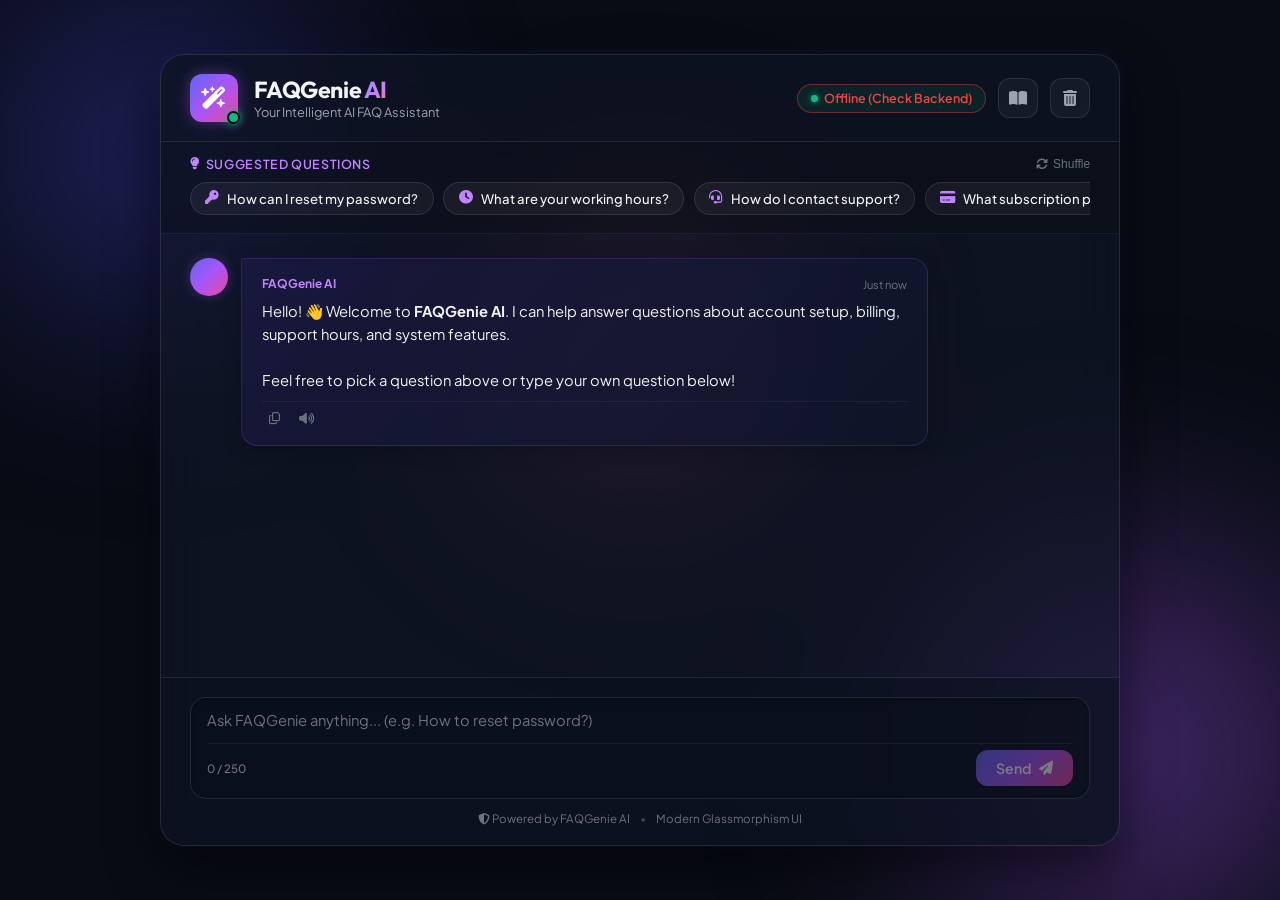
<file: CodeAlpha_FAQ_Chatbot/frontend/index.html>
<!DOCTYPE html>
<html lang="en">
<head>
    <meta charset="UTF-8">
    <meta name="viewport" content="width=device-width, initial-scale=1.0">
    <meta name="description" content="FAQGenie AI - Your Intelligent AI FAQ Assistant with Modern Glassmorphism Interface">
    <title>FAQGenie AI - Your Intelligent AI FAQ Assistant</title>
    
    <!-- Google Fonts -->
    <link rel="preconnect" href="https://fonts.googleapis.com">
    <link rel="preconnect" href="https://fonts.gstatic.com" crossorigin>
    <link href="https://fonts.googleapis.com/css2?family=Outfit:wght@300;400;500;600;700&family=Plus+Jakarta+Sans:wght@400;500;600;700&display=swap" rel="stylesheet">
    
    <!-- FontAwesome Icons -->
    <link rel="stylesheet" href="https://cdnjs.cloudflare.com/ajax/libs/font-awesome/6.5.1/css/all.min.css">
    
    <!-- Custom Styles -->
    <link rel="stylesheet" href="style.css">
</head>
<body>
    <!-- Background Ambient Glow Effects -->
    <div class="ambient-glow glow-1"></div>
    <div class="ambient-glow glow-2"></div>
    <div class="ambient-glow glow-3"></div>

    <div class="app-container">
        <!-- Main Chat Wrapper -->
        <main class="chat-card glass-panel">
            
            <!-- Header Section -->
            <header class="chat-header">
                <div class="header-brand">
                    <div class="logo-wrapper">
                        <div class="logo-icon">
                            <i class="fa-solid fa-wand-magic-sparkles"></i>
                        </div>
                        <span class="status-pulse-dot" id="headerStatusDot"></span>
                    </div>
                    <div class="brand-text">
                        <h1 class="brand-name">FAQGenie <span class="gradient-text">AI</span></h1>
                        <p class="brand-tagline">Your Intelligent AI FAQ Assistant</p>
                    </div>
                </div>

                <div class="header-actions">
                    <div class="status-badge" id="statusBadge">
                        <span class="status-dot"></span>
                        <span class="status-text" id="statusText">Online</span>
                    </div>

                    <button class="icon-btn" id="openFaqModalBtn" title="Browse Knowledge Base" aria-label="Knowledge Base">
                        <i class="fa-solid fa-book-open"></i>
                    </button>

                    <button class="icon-btn danger-hover" id="clearChatBtn" title="Clear Chat History" aria-label="Clear Chat">
                        <i class="fa-solid fa-trash-can"></i>
                    </button>
                </div>
            </header>

            <!-- Suggested Questions Bar -->
            <section class="suggested-panel">
                <div class="suggested-header">
                    <span class="suggested-title"><i class="fa-solid fa-lightbulb"></i> Suggested Questions</span>
                    <button class="text-btn" id="refreshSuggestionsBtn">
                        <i class="fa-solid fa-arrows-rotate"></i> Shuffle
                    </button>
                </div>
                <div class="suggested-chips" id="suggestedChips">
                    <button class="chip-btn" data-question="How can I reset my password?">
                        <i class="fa-solid fa-key"></i> How can I reset my password?
                    </button>
                    <button class="chip-btn" data-question="What are your working hours?">
                        <i class="fa-solid fa-clock"></i> What are your working hours?
                    </button>
                    <button class="chip-btn" data-question="How do I contact support?">
                        <i class="fa-solid fa-headset"></i> How do I contact support?
                    </button>
                    <button class="chip-btn" data-question="What subscription plans do you offer?">
                        <i class="fa-solid fa-credit-card"></i> What subscription plans do you offer?
                    </button>
                </div>
            </section>

            <!-- Chat Window / Scrollable Messages area -->
            <section class="chat-window" id="chatWindow" aria-live="polite">
                <div class="chat-messages" id="chatMessages">
                    <!-- Welcome AI Message -->
                    <div class="message-row ai-row">
                        <div class="avatar ai-avatar">
                            <i class="fa-solid fa-bot"></i>
                        </div>
                        <div class="message-bubble ai-bubble">
                            <div class="message-header">
                                <span class="sender-name">FAQGenie AI</span>
                                <span class="message-time">Just now</span>
                            </div>
                            <div class="message-content">
                                Hello! 👋 Welcome to <strong>FAQGenie AI</strong>. I can help answer questions about account setup, billing, support hours, and system features.<br><br>
                                Feel free to pick a question above or type your own question below!
                            </div>
                            <div class="message-actions">
                                <button class="action-btn copy-btn" title="Copy response">
                                    <i class="fa-regular fa-copy"></i>
                                </button>
                                <button class="action-btn tts-btn" title="Listen to answer">
                                    <i class="fa-solid fa-volume-high"></i>
                                </button>
                            </div>
                        </div>
                    </div>
                </div>

                <!-- Typing Animation Container -->
                <div class="typing-indicator-row hidden" id="typingIndicator">
                    <div class="avatar ai-avatar">
                        <i class="fa-solid fa-bot"></i>
                    </div>
                    <div class="message-bubble ai-bubble typing-bubble">
                        <span class="typing-text">FAQGenie is typing</span>
                        <div class="typing-dots">
                            <span class="dot"></span>
                            <span class="dot"></span>
                            <span class="dot"></span>
                        </div>
                    </div>
                </div>
            </section>

            <!-- Message Input & Controls Bar -->
            <footer class="chat-footer">
                <form class="input-form" id="chatForm">
                    <div class="input-wrapper">
                        <textarea 
                            id="messageInput" 
                            class="chat-input" 
                            placeholder="Ask FAQGenie anything... (e.g. How to reset password?)" 
                            rows="1"
                            maxlength="250"
                            aria-label="Chat input message"></textarea>
                        
                        <div class="input-bottom-bar">
                            <span class="char-counter" id="charCounter">0 / 250</span>
                            
                            <button type="submit" id="sendBtn" class="gradient-btn send-btn" disabled title="Send message" aria-label="Send Message">
                                <span>Send</span>
                                <i class="fa-solid fa-paper-plane"></i>
                            </button>
                        </div>
                    </div>
                </form>

                <!-- Footer Tagline / Copyright -->
                <div class="app-footer-bar">
                    <span><i class="fa-solid fa-shield-halved"></i> Powered by FAQGenie AI</span>
                    <span class="dot-separator">•</span>
                    <span>Modern Glassmorphism UI</span>
                </div>
            </footer>

        </main>
    </div>

    <!-- Clear Chat Confirmation Modal -->
    <div class="modal-overlay hidden" id="confirmModal">
        <div class="modal-card glass-panel">
            <div class="modal-header">
                <i class="fa-solid fa-circle-exclamation modal-icon warning"></i>
                <h3>Clear Chat History?</h3>
            </div>
            <p class="modal-body">This action will delete all current conversation messages. You cannot undo this step.</p>
            <div class="modal-actions">
                <button class="btn btn-secondary" id="cancelClearBtn">Cancel</button>
                <button class="btn btn-danger" id="confirmClearBtn">Clear Chat</button>
            </div>
        </div>
    </div>

    <!-- Knowledge Base Drawer / Modal -->
    <div class="modal-overlay hidden" id="faqModal">
        <div class="modal-card glass-panel wide-modal">
            <div class="modal-header justify-between">
                <div class="flex-align-center gap-2">
                    <i class="fa-solid fa-book-bookmark modal-icon glow"></i>
                    <h3>FAQ Knowledge Base</h3>
                </div>
                <button class="icon-btn close-modal-btn" id="closeFaqModalBtn">
                    <i class="fa-solid fa-xmark"></i>
                </button>
            </div>
            <div class="modal-search">
                <i class="fa-solid fa-magnifying-glass"></i>
                <input type="text" id="faqSearchInput" placeholder="Search FAQs by keywords..." class="search-input">
            </div>
            <div class="faq-categories-tabs" id="faqCategoryTabs">
                <button class="tab-btn active" data-category="all">All</button>
                <button class="tab-btn" data-category="account">Account</button>
                <button class="tab-btn" data-category="billing">Billing</button>
                <button class="tab-btn" data-category="support">Support</button>
                <button class="tab-btn" data-category="general">General</button>
            </div>
            <div class="faq-accordion-list" id="faqAccordionList">
                <!-- Dynamically populated via JS -->
            </div>
        </div>
    </div>

    <!-- Toast Notifications Container -->
    <div class="toast-container" id="toastContainer"></div>

    <script src="script.js"></script>
</body>
</html>
</file>
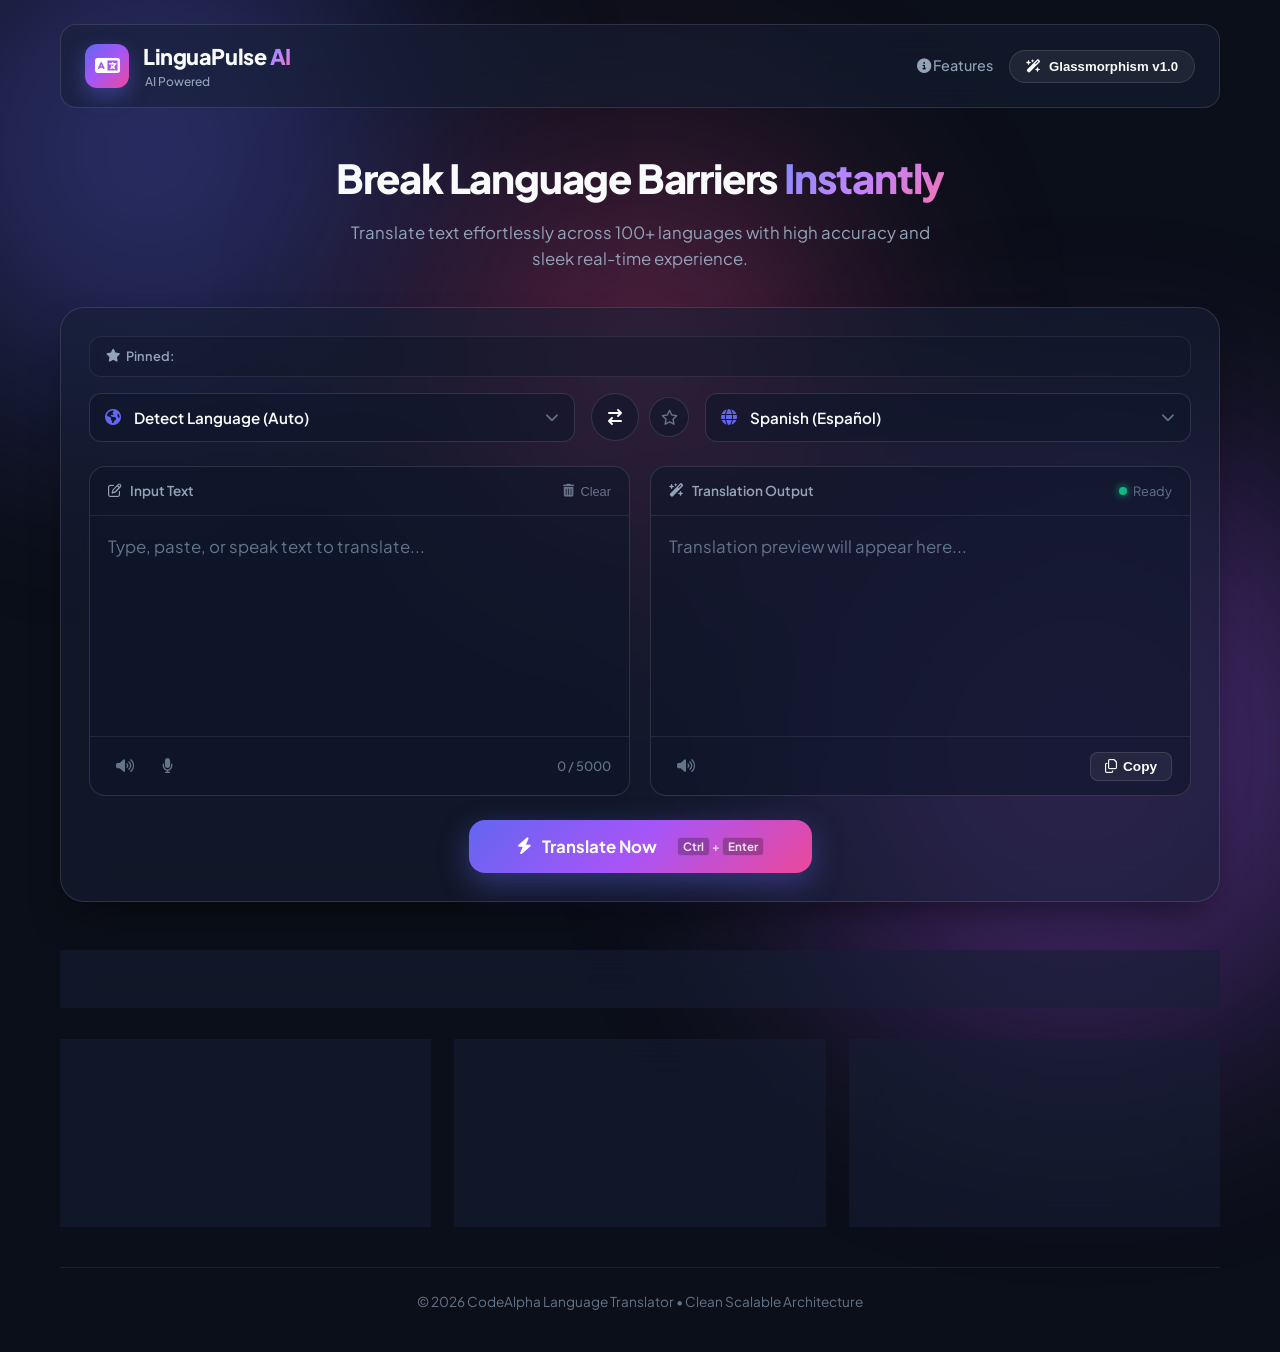
<file: CodeAlpha_Language_Translator/frontend/index.html>
<!DOCTYPE html>
<html lang="en">
<head>
    <meta charset="UTF-8">
    <meta name="viewport" content="width=device-width, initial-scale=1.0">
    <meta name="description" content="AI-Powered Glassmorphism Language Translator Application Interface">
    <title>LinguaPulse AI | Next-Gen Language Translator</title>
    
    <!-- Google Fonts: Plus Jakarta Sans & Inter -->
    <link rel="preconnect" href="https://fonts.googleapis.com">
    <link rel="preconnect" href="https://fonts.gstatic.com" crossorigin>
    <link href="https://fonts.googleapis.com/css2?family=Inter:wght@300;400;500;600;700&family=Plus+Jakarta+Sans:wght@400;500;600;700;800&display=swap" rel="stylesheet">
    
    <!-- Font Awesome Icons -->
    <link rel="stylesheet" href="https://cdnjs.cloudflare.com/ajax/libs/font-awesome/6.5.1/css/all.min.css">
    
    <!-- Custom Glassmorphism Stylesheet -->
    <link rel="stylesheet" href="style.css">
</head>
<body>
    <!-- Ambient Background Glow Elements -->
    <div class="ambient-glow glow-1"></div>
    <div class="ambient-glow glow-2"></div>
    <div class="ambient-glow glow-3"></div>

    <div id="app" class="app-container">
        <!-- Navigation Header -->
        <header class="app-header">
            <div class="brand">
                <div class="brand-logo">
                    <i class="fa-solid fa-language"></i>
                </div>
                <div class="brand-text">
                    <h1>LinguaPulse <span class="gradient-text">AI</span></h1>
                    <span class="version-tag"><i class="fa-solid fa-sparkles"></i> AI Powered</span>
                </div>
            </div>
            <div class="header-actions">
                <a href="#features" class="nav-link"><i class="fa-solid fa-circle-info"></i> Features</a>
                <button class="theme-badge"><i class="fa-solid fa-wand-magic-sparkles"></i> Glassmorphism v1.0</button>
            </div>
        </header>

        <!-- Main Translator Card Section -->
        <main class="main-content">
            <!-- Hero Banner -->
            <section class="hero-section">
                <h2 class="hero-title">Break Language Barriers <span class="gradient-text">Instantly</span></h2>
                <p class="hero-subtitle">Translate text effortlessly across 100+ languages with high accuracy and sleek real-time experience.</p>
            </section>

            <!-- Translator Interface Card -->
            <div class="translator-card">
                <!-- Favorites Quick Selector Bar -->
                <div id="favorites-bar" class="favorites-bar" aria-label="Favorite Languages">
                    <span class="favorites-label"><i class="fa-solid fa-star"></i> Pinned:</span>
                    <div id="favorites-list" class="favorites-list">
                        <!-- Dynamic favorite language chips will be inserted here -->
                    </div>
                </div>

                <!-- Top Toolbar: Language Selection & Swap -->
                <div class="toolbar">
                    <div class="lang-selector-group">
                        <label for="source-lang" class="sr-only">Source Language</label>
                        <div class="select-wrapper">
                            <i class="fa-solid fa-earth-americas select-icon" aria-hidden="true"></i>
                            <select id="source-lang" class="custom-select" aria-label="Select Source Language">
                                <option value="auto" selected>Detect Language (Auto)</option>
                                <option value="en">English</option>
                                <option value="es">Spanish (Español)</option>
                                <option value="fr">French (Français)</option>
                                <option value="de">German (Deutsch)</option>
                                <option value="zh">Chinese (中文)</option>
                                <option value="ja">Japanese (日本語)</option>
                                <option value="ko">Korean (한국어)</option>
                                <option value="ar">Arabic (العربية)</option>
                                <option value="hi">Hindi (हिन्दी)</option>
                                <option value="pt">Portuguese (Português)</option>
                                <option value="ru">Russian (Русский)</option>
                                <option value="it">Italian (Italiano)</option>
                            </select>
                            <i class="fa-solid fa-chevron-down dropdown-arrow" aria-hidden="true"></i>
                        </div>
                    </div>

                    <!-- Swap & Pin Buttons -->
                    <div class="toolbar-center">
                        <button id="swap-btn" class="swap-btn" title="Swap Source and Target Languages" aria-label="Swap Source and Target Languages">
                            <i class="fa-solid fa-arrow-right-arrow-left" aria-hidden="true"></i>
                        </button>
                        <button id="favorite-btn" class="favorite-btn" title="Pin current language pair to favorites" aria-label="Pin favorite language pair">
                            <i class="fa-regular fa-star" aria-hidden="true"></i>
                        </button>
                    </div>

                    <div class="lang-selector-group">
                        <label for="target-lang" class="sr-only">Target Language</label>
                        <div class="select-wrapper">
                            <i class="fa-solid fa-globe select-icon" aria-hidden="true"></i>
                            <select id="target-lang" class="custom-select" aria-label="Select Target Language">
                                <option value="es" selected>Spanish (Español)</option>
                                <option value="en">English</option>
                                <option value="fr">French (Français)</option>
                                <option value="de">German (Deutsch)</option>
                                <option value="zh">Chinese (中文)</option>
                                <option value="ja">Japanese (日本語)</option>
                                <option value="ko">Korean (한국어)</option>
                                <option value="ar">Arabic (العربية)</option>
                                <option value="hi">Hindi (हिन्दी)</option>
                                <option value="pt">Portuguese (Português)</option>
                                <option value="ru">Russian (Русский)</option>
                                <option value="it">Italian (Italiano)</option>
                            </select>
                            <i class="fa-solid fa-chevron-down dropdown-arrow" aria-hidden="true"></i>
                        </div>
                    </div>
                </div>

                <!-- Text Boxes Grid Container -->
                <div class="panels-grid">
                    <!-- Source Text Input Panel -->
                    <div class="panel source-panel">
                        <div class="panel-header">
                            <span class="panel-label"><i class="fa-regular fa-pen-to-square" aria-hidden="true"></i> Input Text</span>
                            <button id="clear-btn" class="icon-btn-text" title="Clear text" aria-label="Clear source text">
                                <i class="fa-solid fa-trash-can" aria-hidden="true"></i> Clear
                            </button>
                        </div>
                        <div class="textarea-wrapper">
                            <textarea id="source-text" maxlength="5000" placeholder="Type, paste, or speak text to translate..." spellcheck="false" aria-label="Source text to translate"></textarea>
                        </div>
                        <div class="panel-footer">
                            <div class="action-buttons-left">
                                <button id="listen-source-btn" class="tool-btn" title="Listen to input text (Text-to-Speech)" aria-label="Listen to input text">
                                    <i class="fa-solid fa-volume-high" aria-hidden="true"></i>
                                </button>
                                <button id="voice-input-btn" class="tool-btn" title="Voice Input (Speech-to-Text)" aria-label="Voice input speech to text">
                                    <i class="fa-solid fa-microphone" aria-hidden="true"></i>
                                </button>
                            </div>
                            <div class="char-counter" aria-live="polite">
                                <span id="char-count">0</span> / 5000
                            </div>
                        </div>
                    </div>

                    <!-- Target Text Output Panel -->
                    <div class="panel target-panel">
                        <div class="panel-header">
                            <span class="panel-label"><i class="fa-solid fa-wand-magic-sparkles" aria-hidden="true"></i> Translation Output</span>
                            <div class="output-status-badge" aria-live="polite">
                                <span class="status-dot"></span> Ready
                            </div>
                        </div>
                        <div class="textarea-wrapper">
                            <textarea id="target-text" readonly placeholder="Translation preview will appear here..." spellcheck="false" aria-label="Translation output" aria-live="polite"></textarea>
                            
                            <!-- Enhanced Loading Animation Overlay -->
                            <div id="loading-overlay" class="loading-overlay hidden" aria-live="assertive">
                                <div class="spinner-container">
                                    <div class="spinner"></div>
                                    <div class="spinner-inner"></div>
                                </div>
                                <span class="loading-text">Translating with AI...</span>
                            </div>
                        </div>
                        <div class="panel-footer">
                            <div class="action-buttons-left">
                                <button id="listen-target-btn" class="tool-btn" title="Listen to translation (Text-to-Speech)" aria-label="Listen to translation">
                                    <i class="fa-solid fa-volume-high" aria-hidden="true"></i>
                                </button>
                            </div>
                            <button id="copy-btn" class="copy-btn" title="Copy Translation" aria-label="Copy translated text to clipboard">
                                <i class="fa-regular fa-copy" aria-hidden="true"></i>
                                <span class="btn-text">Copy</span>
                            </button>
                        </div>
                    </div>
                </div>

                <!-- Action Section (Translate Button & Shortcut Hint) -->
                <div class="action-section">
                    <button id="translate-btn" class="translate-btn" aria-label="Translate text now">
                        <span class="btn-content">
                            <i class="fa-solid fa-bolt" aria-hidden="true"></i>
                            <span>Translate Now</span>
                            <span class="kbd-hint"><kbd>Ctrl</kbd>+<kbd>Enter</kbd></span>
                        </span>
                        <div class="btn-glow"></div>
                    </button>
                </div>
            </div>

            <!-- Collapsible Translation History Section -->
            <section id="history-section" class="history-section">
                <div class="history-header">
                    <button id="history-toggle-btn" class="history-toggle-btn" aria-expanded="false" aria-controls="history-content">
                        <i class="fa-solid fa-clock-rotate-left" aria-hidden="true"></i>
                        <span>Recent Translation History (Last 10)</span>
                        <i class="fa-solid fa-chevron-down toggle-icon" aria-hidden="true"></i>
                    </button>
                    <button id="clear-history-btn" class="clear-history-btn hidden" title="Clear all history" aria-label="Clear translation history">
                        <i class="fa-solid fa-trash-can" aria-hidden="true"></i> Clear History
                    </button>
                </div>
                <div id="history-content" class="history-content hidden">
                    <div id="history-list" class="history-list">
                        <!-- Dynamic history items rendered via JavaScript -->
                    </div>
                </div>
            </section>

            <!-- Features Showcase Grid -->
            <section id="features" class="features-grid">
                <div class="feature-card">
                    <div class="feature-icon"><i class="fa-solid fa-bolt-lightning"></i></div>
                    <h3>Ultra-Fast REST API</h3>
                    <p>Powered by asynchronous Flask backend services for instantaneous response times.</p>
                </div>
                <div class="feature-card">
                    <div class="feature-icon"><i class="fa-solid fa-brain"></i></div>
                    <h3>Deep AI Translation</h3>
                    <p>Leverages robust neural translation models for contextual and natural phrasing.</p>
                </div>
                <div class="feature-card">
                    <div class="feature-icon"><i class="fa-solid fa-sliders"></i></div>
                    <h3>100+ Supported Languages</h3>
                    <p>Comprehensive global language support with automatic dialect and language detection.</p>
                </div>
            </section>
        </main>

        <!-- App Footer -->
        <footer class="app-footer">
            <p>© 2026 CodeAlpha Language Translator • Clean Scalable Architecture</p>
        </footer>
    </div>

    <!-- Toast Notification -->
    <div id="toast" class="toast hidden">
        <i class="fa-solid fa-circle-check toast-icon"></i>
        <span id="toast-message">Copied to clipboard!</span>
    </div>

    <!-- Application Script -->
    <script src="script.js"></script>
</body>
</html>
</file>
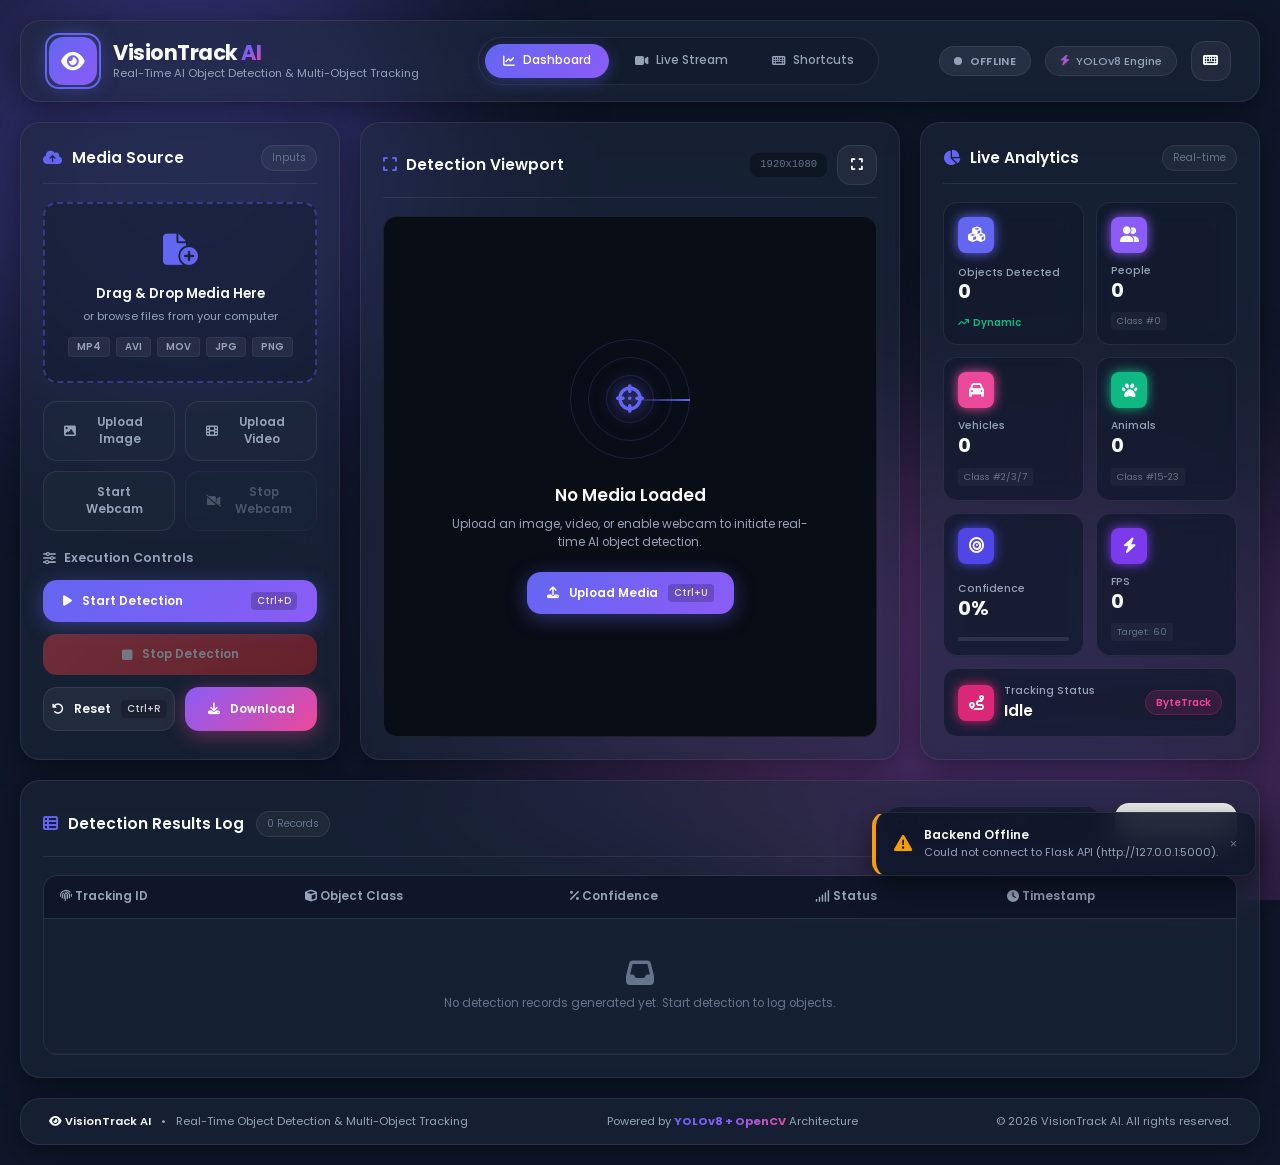
<file: CodeAlpha_Object_Detection/frontend/index.html>
<!DOCTYPE html>
<html lang="en">
<head>
  <meta charset="UTF-8">
  <meta name="viewport" content="width=device-width, initial-scale=1.0">
  <meta name="description" content="VisionTrack AI - Real-Time AI Object Detection & Multi-Object Tracking Dashboard powered by YOLOv8 and OpenCV aesthetics.">
  <title>VisionTrack AI | Real-Time Object Detection & Tracking</title>
  
  <!-- Google Fonts: Poppins -->
  <link rel="preconnect" href="https://fonts.googleapis.com">
  <link rel="preconnect" href="https://fonts.gstatic.com" crossorigin>
  <link href="https://fonts.googleapis.com/css2?family=Poppins:wght@300;400;500;600;700;800&display=swap" rel="stylesheet">
  
  <!-- FontAwesome Icons CDN -->
  <link rel="stylesheet" href="https://cdnjs.cloudflare.com/ajax/libs/font-awesome/6.4.0/css/all.min.css">
  
  <!-- Dashboard Stylesheet -->
  <link rel="stylesheet" href="style.css">
</head>
<body>
  <!-- Ambient Floating Background Blobs for Glassmorphic Depth -->
  <div class="blob-container" aria-hidden="true">
    <div class="blob blob-1"></div>
    <div class="blob blob-2"></div>
    <div class="blob blob-3"></div>
  </div>

  <!-- Toast Notification Container -->
  <div id="toastContainer" class="toast-container" aria-live="polite" aria-atomic="true"></div>

  <!-- Main Application Wrapper -->
  <div class="app-wrapper">
    
    <!-- HEADER -->
    <header class="app-header glass-card">
      <div class="header-left">
        <div class="logo-container">
          <div class="logo-icon">
            <i class="fa-solid fa-eye"></i>
            <span class="logo-pulse"></span>
          </div>
          <div class="logo-text">
            <h1 class="brand-title">VisionTrack <span class="gradient-text">AI</span></h1>
            <p class="brand-tagline">Real-Time AI Object Detection & Multi-Object Tracking</p>
          </div>
        </div>
      </div>

      <div class="header-center">
        <nav class="header-nav">
          <a href="#" class="nav-link active"><i class="fa-solid fa-chart-line"></i> Dashboard</a>
          <a href="#" class="nav-link" id="navWebcamLink"><i class="fa-solid fa-video"></i> Live Stream</a>
          <a href="#" class="nav-link" id="navShortcutsLink"><i class="fa-solid fa-keyboard"></i> Shortcuts</a>
        </nav>
      </div>

      <div class="header-right">
        <div class="status-badge status-offline" id="statusBadge" aria-label="System status">
          <span class="status-dot"></span>
          <span id="statusText">Offline</span>
        </div>

        <div class="engine-badge glass-pill" title="AI Acceleration Engine">
          <i class="fa-solid fa-bolt gradient-icon"></i>
          <span>YOLOv8 Engine</span>
        </div>

        <button class="icon-btn glass-btn" id="shortcutsToggleBtn" aria-label="Keyboard Shortcuts" title="Keyboard Shortcuts (Ctrl+H)">
          <i class="fa-solid fa-keyboard"></i>
        </button>
      </div>
    </header>

    <!-- MAIN DASHBOARD CONTENT -->
    <main class="dashboard-grid">
      
      <!-- LEFT PANEL: Upload & Source Controls -->
      <aside class="panel left-panel glass-card" aria-label="Media Upload and Source Controls">
        <div class="panel-header">
          <h2><i class="fa-solid fa-cloud-arrow-up"></i> Media Source</h2>
          <span class="badge-subtle">Inputs</span>
        </div>

        <!-- Drag & Drop Upload Zone -->
        <div class="drop-zone" id="dropZone" tabindex="0" aria-label="Drag and drop media file here or click to browse">
          <div class="drop-zone-content">
            <div class="drop-icon-wrapper">
              <i class="fa-solid fa-file-circle-plus"></i>
            </div>
            <p class="drop-title">Drag & Drop Media Here</p>
            <p class="drop-subtitle">or browse files from your computer</p>
            <div class="supported-formats">
              <span class="fmt-tag">MP4</span>
              <span class="fmt-tag">AVI</span>
              <span class="fmt-tag">MOV</span>
              <span class="fmt-tag">JPG</span>
              <span class="fmt-tag">PNG</span>
            </div>
          </div>
          <!-- Hidden inputs for custom triggers -->
          <input type="file" id="imageInput" accept="image/jpeg, image/png" class="hidden-input" tabindex="-1">
          <input type="file" id="videoInput" accept="video/mp4, video/avi, video/quicktime" class="hidden-input" tabindex="-1">
        </div>

        <!-- Source Upload Buttons -->
        <div class="source-buttons-grid">
          <button type="button" class="btn glass-btn-hover" id="uploadImageBtn" aria-label="Upload Image">
            <i class="fa-solid fa-image"></i> Upload Image
          </button>
          <button type="button" class="btn glass-btn-hover" id="uploadVideoBtn" aria-label="Upload Video">
            <i class="fa-solid fa-film"></i> Upload Video
          </button>
          <button type="button" class="btn glass-btn-hover" id="startWebcamBtn" aria-label="Start Webcam Stream">
            <i class="fa-solid fa-webcam"></i> Start Webcam
          </button>
          <button type="button" class="btn glass-btn-hover btn-disabled" id="stopWebcamBtn" disabled aria-label="Stop Webcam Stream">
            <i class="fa-solid fa-video-slash"></i> Stop Webcam
          </button>
        </div>

        <!-- Selected File Metadata Card -->
        <div class="file-info-card glass-card-nested hidden" id="fileInfoCard">
          <div class="file-icon-box" id="fileTypeIcon">
            <i class="fa-solid fa-file"></i>
          </div>
          <div class="file-details">
            <p class="file-name" id="fileNameDisplay">No file selected</p>
            <p class="file-meta" id="fileMetaDisplay">0 MB • Ready</p>
          </div>
          <button class="icon-btn-sm" id="clearFileBtn" title="Remove file" aria-label="Remove selected file">
            <i class="fa-solid fa-xmark"></i>
          </button>
        </div>

        <!-- Control Actions -->
        <div class="controls-section">
          <h3 class="section-subtitle"><i class="fa-solid fa-sliders"></i> Execution Controls</h3>
          
          <div class="action-buttons-stack">
            <button type="button" class="btn btn-primary btn-gradient ripple" id="startDetectBtn" aria-label="Start AI Object Detection">
              <i class="fa-solid fa-play"></i> Start Detection
              <span class="btn-shortcut-hint">Ctrl+D</span>
            </button>

            <button type="button" class="btn btn-secondary btn-gradient-danger ripple btn-disabled" id="stopDetectBtn" disabled aria-label="Stop AI Object Detection">
              <i class="fa-solid fa-square"></i> Stop Detection
            </button>

            <div class="btn-row">
              <button type="button" class="btn glass-btn ripple" id="resetBtn" aria-label="Reset Dashboard">
                <i class="fa-solid fa-rotate-left"></i> Reset
                <span class="btn-shortcut-hint">Ctrl+R</span>
              </button>
              <button type="button" class="btn btn-accent btn-gradient-accent ripple" id="downloadBtn" aria-label="Download Detection Results">
                <i class="fa-solid fa-download"></i> Download
              </button>
            </div>
          </div>
        </div>

      </aside>

      <!-- CENTER PANEL: Detection Preview Window -->
      <section class="panel center-panel glass-card" aria-label="Detection Preview Viewport">
        <div class="panel-header">
          <div class="panel-header-title">
            <h2><i class="fa-solid fa-expand"></i> Detection Viewport</h2>
            <span class="live-indicator-tag hidden" id="liveStreamTag"><span class="pulse-dot"></span> LIVE</span>
          </div>
          
          <div class="viewport-actions">
            <span class="resolution-tag" id="resolutionDisplay">1920x1080</span>
            <button class="icon-btn glass-btn-sm" id="fullscreenBtn" aria-label="Toggle Fullscreen" title="Toggle Fullscreen">
              <i class="fa-solid fa-expand"></i>
            </button>
          </div>
        </div>

        <!-- Media & Detection Preview Container -->
        <div class="preview-container" id="previewContainer">
          
          <!-- State 1: Placeholder when no media loaded -->
          <div class="no-media-placeholder" id="noMediaPlaceholder">
            <div class="radar-scan-wrapper">
              <div class="radar-circle circle-1"></div>
              <div class="radar-circle circle-2"></div>
              <div class="radar-circle circle-3"></div>
              <div class="radar-line"></div>
              <i class="fa-solid fa-crosshairs radar-center-icon"></i>
            </div>
            <h3>No Media Loaded</h3>
            <p>Upload an image, video, or enable webcam to initiate real-time AI object detection.</p>
            <button class="btn btn-primary btn-gradient-sm ripple" id="placeholderUploadBtn">
              <i class="fa-solid fa-upload"></i> Upload Media
              <span class="btn-shortcut-hint">Ctrl+U</span>
            </button>
          </div>

          <!-- Media Display Elements -->
          <img id="imagePreview" class="media-element hidden" alt="Uploaded Image Preview">
          <video id="videoPreview" class="media-element hidden" loop muted playsinline></video>
          <canvas id="webcamCanvas" class="media-element hidden"></canvas>

          <!-- Bounding Box Canvas Overlay for Detection Boxes -->
          <canvas id="overlayCanvas" class="overlay-canvas hidden"></canvas>

          <!-- Glass Loading Overlay -->
          <div class="loading-overlay hidden" id="loadingOverlay" aria-live="assertive">
            <div class="glass-spinner-wrapper">
              <div class="glass-spinner"></div>
              <div class="spinner-inner-icon">
                <i class="fa-solid fa-brain"></i>
              </div>
            </div>
            <p class="loading-text" id="loadingText">Initializing YOLOv8 Engine...</p>
            <span class="loading-subtext">Optimizing neural network weights for inference</span>
          </div>

          <!-- Overlay Dynamic Stats Tag -->
          <div class="overlay-stats-tag hidden" id="overlayStatsTag">
            <div class="overlay-stat"><i class="fa-solid fa-tachometer-alt"></i> <span id="tagFps">60</span> FPS</div>
            <div class="overlay-stat"><i class="fa-solid fa-boxes-stacked"></i> <span id="tagObjects">0</span> Objects</div>
            <div class="overlay-stat"><i class="fa-solid fa-bullseye"></i> <span id="tagConf">96%</span> Conf</div>
          </div>

        </div>
      </section>

      <!-- RIGHT PANEL: Detection Statistics -->
      <aside class="panel right-panel glass-card" aria-label="Real-time Detection Statistics">
        <div class="panel-header">
          <h2><i class="fa-solid fa-chart-pie"></i> Live Analytics</h2>
          <span class="badge-subtle">Real-time</span>
        </div>

        <div class="stats-grid">
          
          <!-- Stat Card 1: Total Objects -->
          <div class="stat-card glass-card-nested glow-primary">
            <div class="stat-icon-wrapper primary-glow">
              <i class="fa-solid fa-cubes"></i>
            </div>
            <div class="stat-info">
              <span class="stat-label">Objects Detected</span>
              <span class="stat-value" id="statObjectsCount">0</span>
            </div>
            <div class="stat-trend positive">
              <i class="fa-solid fa-arrow-trend-up"></i> Dynamic
            </div>
          </div>

          <!-- Stat Card 2: People -->
          <div class="stat-card glass-card-nested glow-secondary">
            <div class="stat-icon-wrapper secondary-glow">
              <i class="fa-solid fa-user-group"></i>
            </div>
            <div class="stat-info">
              <span class="stat-label">People</span>
              <span class="stat-value" id="statPeopleCount">0</span>
            </div>
            <div class="stat-tag">Class #0</div>
          </div>

          <!-- Stat Card 3: Vehicles -->
          <div class="stat-card glass-card-nested glow-accent">
            <div class="stat-icon-wrapper accent-glow">
              <i class="fa-solid fa-car"></i>
            </div>
            <div class="stat-info">
              <span class="stat-label">Vehicles</span>
              <span class="stat-value" id="statVehiclesCount">0</span>
            </div>
            <div class="stat-tag">Class #2/3/7</div>
          </div>

          <!-- Stat Card 4: Animals -->
          <div class="stat-card glass-card-nested glow-emerald">
            <div class="stat-icon-wrapper emerald-glow">
              <i class="fa-solid fa-paw"></i>
            </div>
            <div class="stat-info">
              <span class="stat-label">Animals</span>
              <span class="stat-value" id="statAnimalsCount">0</span>
            </div>
            <div class="stat-tag">Class #15-23</div>
          </div>

          <!-- Stat Card 5: Avg Confidence -->
          <div class="stat-card glass-card-nested glow-indigo">
            <div class="stat-icon-wrapper indigo-glow">
              <i class="fa-solid fa-bullseye"></i>
            </div>
            <div class="stat-info">
              <span class="stat-label">Confidence</span>
              <span class="stat-value" id="statConfidence">0%</span>
            </div>
            <div class="confidence-bar-wrapper">
              <div class="confidence-bar-fill" id="statConfidenceBar" style="width: 0%;"></div>
            </div>
          </div>

          <!-- Stat Card 6: FPS Meter -->
          <div class="stat-card glass-card-nested glow-purple">
            <div class="stat-icon-wrapper purple-glow">
              <i class="fa-solid fa-bolt"></i>
            </div>
            <div class="stat-info">
              <span class="stat-label">FPS</span>
              <span class="stat-value" id="statFps">0</span>
            </div>
            <div class="stat-tag">Target: 60</div>
          </div>

          <!-- Stat Card 7: Tracking Status -->
          <div class="stat-card glass-card-nested glow-pink full-width">
            <div class="stat-icon-wrapper pink-glow">
              <i class="fa-solid fa-route"></i>
            </div>
            <div class="stat-info">
              <span class="stat-label">Tracking Status</span>
              <span class="stat-value-sm" id="statTrackingStatus">Idle</span>
            </div>
            <div class="tracking-mode-badge" id="trackingModeBadge">ByteTrack</div>
          </div>

        </div>
      </aside>

      <!-- BOTTOM PANEL: Scrollable Detection Results Table -->
      <section class="panel bottom-panel glass-card full-span" aria-label="Detection Results Table">
        <div class="panel-header">
          <div class="table-header-left">
            <h2><i class="fa-solid fa-table-list"></i> Detection Results Log</h2>
            <span class="badge-subtle" id="tableCountBadge">0 Records</span>
          </div>

          <div class="table-actions">
            <div class="search-box">
              <i class="fa-solid fa-magnifying-glass search-icon"></i>
              <input type="text" id="tableSearchInput" placeholder="Filter by object or ID..." aria-label="Search detection results table">
            </div>
            <button class="btn glass-btn-sm" id="clearTableBtn" title="Clear log entries">
              <i class="fa-solid fa-trash-can"></i> Clear Log
            </button>
          </div>
        </div>

        <div class="table-container">
          <table class="results-table" id="resultsTable">
            <thead>
              <tr>
                <th><i class="fa-solid fa-fingerprint"></i> Tracking ID</th>
                <th><i class="fa-solid fa-cube"></i> Object Class</th>
                <th><i class="fa-solid fa-percent"></i> Confidence</th>
                <th><i class="fa-solid fa-signal"></i> Status</th>
                <th><i class="fa-solid fa-clock"></i> Timestamp</th>
              </tr>
            </thead>
            <tbody id="resultsTableBody">
              <!-- Empty state default row -->
              <tr id="emptyTableTr">
                <td colspan="5" class="empty-table-cell">
                  <div class="empty-table-content">
                    <i class="fa-solid fa-inbox"></i>
                    <p>No detection records generated yet. Start detection to log objects.</p>
                  </div>
                </td>
              </tr>
            </tbody>
          </table>
        </div>
      </section>

    </main>

    <!-- FOOTER -->
    <footer class="app-footer glass-card">
      <div class="footer-left">
        <span class="footer-brand"><i class="fa-solid fa-eye"></i> VisionTrack AI</span>
        <span class="footer-divider">•</span>
        <span class="footer-tagline">Real-Time Object Detection & Multi-Object Tracking</span>
      </div>
      <div class="footer-center">
        <span>Powered by <strong class="gradient-text">YOLOv8 + OpenCV</strong> Architecture</span>
      </div>
      <div class="footer-right">
        <span>&copy; 2026 VisionTrack AI. All rights reserved.</span>
      </div>
    </footer>
  </div>

  <!-- KEYBOARD SHORTCUTS MODAL -->
  <div id="shortcutsModal" class="modal-backdrop hidden" aria-hidden="true" role="dialog" aria-labelledby="modalTitle">
    <div class="modal-card glass-card">
      <div class="modal-header">
        <h3 id="modalTitle"><i class="fa-solid fa-keyboard"></i> Keyboard Shortcuts</h3>
        <button class="icon-btn" id="closeModalBtn" aria-label="Close shortcuts modal"><i class="fa-solid fa-xmark"></i></button>
      </div>
      <div class="modal-body">
        <div class="shortcut-row">
          <span class="shortcut-desc">Upload Media File</span>
          <kbd class="key-badge">Ctrl + U</kbd>
        </div>
        <div class="shortcut-row">
          <span class="shortcut-desc">Start / Toggle Detection</span>
          <kbd class="key-badge">Ctrl + D</kbd>
        </div>
        <div class="shortcut-row">
          <span class="shortcut-desc">Reset Dashboard</span>
          <kbd class="key-badge">Ctrl + R</kbd>
        </div>
        <div class="shortcut-row">
          <span class="shortcut-desc">Close Shortcuts Modal</span>
          <kbd class="key-badge">Esc</kbd>
        </div>
      </div>
    </div>
  </div>

  <!-- Main JavaScript File -->
  <script src="script.js"></script>
</body>
</html>
</file>
<file: CodeAlpha_FAQ_Chatbot/frontend/style.css>
/* ==========================================================================
   FAQGenie AI - Design System & Modern Glassmorphism Stylesheet
   ========================================================================== */

/* --------------------------------------------------------------------------
   1. CSS Custom Properties / Theme Variables
   -------------------------------------------------------------------------- */
:root {
    /* Color Palette */
    --bg-dark: #080c14;
    --bg-card: rgba(18, 24, 40, 0.65);
    --bg-card-hover: rgba(26, 35, 58, 0.75);
    --bg-input: rgba(11, 16, 28, 0.7);
    --bg-input-focus: rgba(16, 23, 40, 0.9);
    
    /* Borders & Dividers */
    --border-glass: rgba(255, 255, 255, 0.1);
    --border-glass-glow: rgba(168, 85, 247, 0.35);
    --border-glass-light: rgba(255, 255, 255, 0.06);

    /* Gradients */
    --gradient-primary: linear-gradient(135deg, #6366f1 0%, #a855f7 50%, #ec4899 100%);
    --gradient-primary-hover: linear-gradient(135deg, #4f46e5 0%, #9333ea 50%, #db2777 100%);
    --gradient-ai-bubble: linear-gradient(135deg, rgba(30, 27, 75, 0.6) 0%, rgba(15, 23, 42, 0.7) 100%);
    --gradient-user-bubble: linear-gradient(135deg, rgba(79, 70, 229, 0.3) 0%, rgba(168, 85, 247, 0.35) 100%);
    --gradient-text: linear-gradient(135deg, #818cf8, #c084fc, #f472b6);
    --gradient-glow: radial-gradient(circle, rgba(168, 85, 247, 0.18) 0%, rgba(0, 0, 0, 0) 70%);

    /* Typography */
    --font-heading: 'Outfit', -apple-system, BlinkMacSystemFont, sans-serif;
    --font-body: 'Plus Jakarta Sans', -apple-system, BlinkMacSystemFont, sans-serif;

    /* Text Colors */
    --text-primary: #f3f4f6;
    --text-secondary: #9ca3af;
    --text-muted: #6b7280;
    --text-accent: #c084fc;

    /* Status & Alerts */
    --status-online: #10b981;
    --status-online-glow: rgba(16, 185, 129, 0.4);
    --status-busy: #f59e0b;
    --danger: #ef4444;

    /* Shadows & Effects */
    --shadow-glass: 0 20px 50px rgba(0, 0, 0, 0.6), 0 0 20px rgba(99, 102, 241, 0.1);
    --shadow-glow: 0 0 25px rgba(168, 85, 247, 0.4);
    --radius-xl: 24px;
    --radius-lg: 16px;
    --radius-md: 12px;
    --radius-sm: 8px;
    --radius-full: 9999px;

    /* Transitions */
    --transition-fast: 0.2s cubic-bezier(0.4, 0, 0.2, 1);
    --transition-normal: 0.3s cubic-bezier(0.4, 0, 0.2, 1);
}

/* --------------------------------------------------------------------------
   2. Global Reset & Base Styles
   -------------------------------------------------------------------------- */
* {
    margin: 0;
    padding: 0;
    box-sizing: border-box;
}

html, body {
    width: 100%;
    height: 100%;
    font-family: var(--font-body);
    background-color: var(--bg-dark);
    color: var(--text-primary);
    overflow-x: hidden;
    -webkit-font-smoothing: antialiased;
}

/* Scrollbar Customization */
::-webkit-scrollbar {
    width: 6px;
    height: 6px;
}
::-webkit-scrollbar-track {
    background: rgba(0, 0, 0, 0.2);
    border-radius: var(--radius-full);
}
::-webkit-scrollbar-thumb {
    background: rgba(255, 255, 255, 0.15);
    border-radius: var(--radius-full);
}
::-webkit-scrollbar-thumb:hover {
    background: rgba(168, 85, 247, 0.5);
}

/* Background Ambient Orbs */
.ambient-glow {
    position: fixed;
    border-radius: 50%;
    filter: blur(100px);
    z-index: 0;
    pointer-events: none;
    opacity: 0.5;
    animation: floatGlow 12s ease-in-out infinite alternate;
}
.glow-1 {
    width: 500px;
    height: 500px;
    background: radial-gradient(circle, #4f46e5 0%, rgba(0, 0, 0, 0) 70%);
    top: -100px;
    left: -100px;
}
.glow-2 {
    width: 600px;
    height: 600px;
    background: radial-gradient(circle, #a855f7 0%, rgba(0, 0, 0, 0) 70%);
    bottom: -150px;
    right: -150px;
    animation-delay: -4s;
}
.glow-3 {
    width: 400px;
    height: 400px;
    background: radial-gradient(circle, #ec4899 0%, rgba(0, 0, 0, 0) 70%);
    top: 40%;
    left: 50%;
    transform: translate(-50%, -50%);
    animation-delay: -8s;
}

@keyframes floatGlow {
    0% { transform: scale(1) translate(0, 0); }
    50% { transform: scale(1.15) translate(20px, -20px); }
    100% { transform: scale(0.95) translate(-20px, 20px); }
}

/* Glassmorphism Common Panel */
.glass-panel {
    background: var(--bg-card);
    backdrop-filter: blur(24px);
    -webkit-backdrop-filter: blur(24px);
    border: 1px solid var(--border-glass);
    box-shadow: var(--shadow-glass);
}

.gradient-text {
    background: var(--gradient-text);
    -webkit-background-clip: text;
    -webkit-text-fill-color: transparent;
}

/* --------------------------------------------------------------------------
   3. Main Application Container
   -------------------------------------------------------------------------- */
.app-container {
    position: relative;
    z-index: 1;
    display: flex;
    justify-content: center;
    align-items: center;
    min-height: 100vh;
    padding: 1.5rem;
}

.chat-card {
    width: 100%;
    max-width: 960px;
    height: 88vh;
    max-height: 900px;
    border-radius: var(--radius-xl);
    display: flex;
    flex-direction: column;
    overflow: hidden;
    position: relative;
}

/* --------------------------------------------------------------------------
   4. Header Section
   -------------------------------------------------------------------------- */
.chat-header {
    display: flex;
    align-items: center;
    justify-content: space-between;
    padding: 1.2rem 1.8rem;
    border-bottom: 1px solid var(--border-glass);
    background: rgba(11, 16, 28, 0.4);
}

.header-brand {
    display: flex;
    align-items: center;
    gap: 1rem;
}

.logo-wrapper {
    position: relative;
}

.logo-icon {
    width: 48px;
    height: 48px;
    border-radius: var(--radius-md);
    background: var(--gradient-primary);
    display: flex;
    align-items: center;
    justify-content: center;
    font-size: 1.4rem;
    color: #fff;
    box-shadow: 0 0 15px rgba(168, 85, 247, 0.4);
    animation: logoPulse 4s infinite alternate;
}

@keyframes logoPulse {
    0% { box-shadow: 0 0 15px rgba(168, 85, 247, 0.4); }
    100% { box-shadow: 0 0 25px rgba(236, 72, 153, 0.6); }
}

.status-pulse-dot {
    position: absolute;
    bottom: -2px;
    right: -2px;
    width: 13px;
    height: 13px;
    background-color: var(--status-online);
    border: 2px solid var(--bg-dark);
    border-radius: 50%;
    box-shadow: 0 0 8px var(--status-online);
}

.brand-text .brand-name {
    font-family: var(--font-heading);
    font-size: 1.45rem;
    font-weight: 700;
    letter-spacing: -0.02em;
    line-height: 1.2;
}

.brand-text .brand-tagline {
    font-size: 0.8rem;
    color: var(--text-secondary);
    font-weight: 400;
}

.header-actions {
    display: flex;
    align-items: center;
    gap: 0.75rem;
}

.status-badge {
    display: flex;
    align-items: center;
    gap: 0.4rem;
    padding: 0.35rem 0.8rem;
    border-radius: var(--radius-full);
    background: rgba(16, 185, 129, 0.1);
    border: 1px solid rgba(16, 185, 129, 0.25);
    font-size: 0.78rem;
    font-weight: 600;
    color: var(--status-online);
}

.status-dot {
    width: 7px;
    height: 7px;
    border-radius: 50%;
    background-color: var(--status-online);
    box-shadow: 0 0 6px var(--status-online);
    animation: blinkPulse 1.8s infinite;
}

@keyframes blinkPulse {
    0%, 100% { opacity: 1; transform: scale(1); }
    50% { opacity: 0.4; transform: scale(0.85); }
}

.icon-btn {
    width: 40px;
    height: 40px;
    border-radius: var(--radius-md);
    background: rgba(255, 255, 255, 0.04);
    border: 1px solid var(--border-glass);
    color: var(--text-secondary);
    display: flex;
    align-items: center;
    justify-content: center;
    cursor: pointer;
    font-size: 1rem;
    transition: var(--transition-fast);
}

.icon-btn:hover {
    background: rgba(255, 255, 255, 0.1);
    color: #fff;
    border-color: rgba(255, 255, 255, 0.25);
    transform: translateY(-2px);
}

.icon-btn.danger-hover:hover {
    background: rgba(239, 68, 68, 0.15);
    color: #f87171;
    border-color: rgba(239, 68, 68, 0.4);
}

/* --------------------------------------------------------------------------
   5. Suggested Questions Panel
   -------------------------------------------------------------------------- */
.suggested-panel {
    padding: 0.85rem 1.8rem;
    background: rgba(0, 0, 0, 0.2);
    border-bottom: 1px solid var(--border-glass-light);
}

.suggested-header {
    display: flex;
    justify-content: space-between;
    align-items: center;
    margin-bottom: 0.6rem;
}

.suggested-title {
    font-size: 0.78rem;
    font-weight: 600;
    text-transform: uppercase;
    letter-spacing: 0.05em;
    color: var(--text-accent);
    display: flex;
    align-items: center;
    gap: 0.4rem;
}

.text-btn {
    background: none;
    border: none;
    color: var(--text-muted);
    font-size: 0.75rem;
    cursor: pointer;
    display: flex;
    align-items: center;
    gap: 0.3rem;
    transition: var(--transition-fast);
}

.text-btn:hover {
    color: var(--text-primary);
}

.suggested-chips {
    display: flex;
    gap: 0.6rem;
    overflow-x: auto;
    padding-bottom: 0.3rem;
    scrollbar-width: none;
}
.suggested-chips::-webkit-scrollbar {
    display: none;
}

.chip-btn {
    white-space: nowrap;
    padding: 0.45rem 0.9rem;
    border-radius: var(--radius-full);
    background: rgba(255, 255, 255, 0.05);
    border: 1px solid var(--border-glass);
    color: var(--text-primary);
    font-size: 0.82rem;
    font-family: var(--font-body);
    font-weight: 500;
    cursor: pointer;
    display: flex;
    align-items: center;
    gap: 0.5rem;
    transition: var(--transition-fast);
}

.chip-btn i {
    color: var(--text-accent);
    font-size: 0.85rem;
}

.chip-btn:hover {
    background: rgba(168, 85, 247, 0.18);
    border-color: rgba(168, 85, 247, 0.4);
    color: #fff;
    transform: translateY(-2px);
    box-shadow: 0 4px 12px rgba(168, 85, 247, 0.2);
}

/* --------------------------------------------------------------------------
   6. Chat Window & Messages
   -------------------------------------------------------------------------- */
.chat-window {
    flex: 1;
    overflow-y: auto;
    padding: 1.5rem 1.8rem;
    display: flex;
    flex-direction: column;
    gap: 1.25rem;
    scroll-behavior: smooth;
}

.chat-messages {
    display: flex;
    flex-direction: column;
    gap: 1.25rem;
}

.message-row {
    display: flex;
    gap: 0.85rem;
    max-width: 82%;
    animation: slideUpFade 0.35s ease-out forwards;
}

@keyframes slideUpFade {
    from {
        opacity: 0;
        transform: translateY(12px);
    }
    to {
        opacity: 1;
        transform: translateY(0);
    }
}

.ai-row {
    align-self: flex-start;
}

.user-row {
    align-self: flex-end;
    flex-direction: row-reverse;
}

.avatar {
    width: 38px;
    height: 38px;
    border-radius: 50%;
    display: flex;
    align-items: center;
    justify-content: center;
    font-size: 1rem;
    flex-shrink: 0;
}

.ai-avatar {
    background: var(--gradient-primary);
    color: #fff;
    box-shadow: 0 0 12px rgba(168, 85, 247, 0.3);
}

.user-avatar {
    background: rgba(255, 255, 255, 0.12);
    color: var(--text-primary);
    border: 1px solid rgba(255, 255, 255, 0.2);
}

.message-bubble {
    padding: 1rem 1.25rem;
    border-radius: var(--radius-lg);
    position: relative;
    font-size: 0.92rem;
    line-height: 1.55;
    word-break: break-word;
}

.ai-bubble {
    background: var(--gradient-ai-bubble);
    border: 1px solid rgba(168, 85, 247, 0.2);
    border-top-left-radius: 4px;
    color: var(--text-primary);
    box-shadow: 0 4px 20px rgba(0, 0, 0, 0.2);
}

.user-bubble {
    background: var(--gradient-user-bubble);
    border: 1px solid rgba(99, 102, 241, 0.35);
    border-top-right-radius: 4px;
    color: #ffffff;
    box-shadow: 0 4px 20px rgba(99, 102, 241, 0.15);
}

.message-header {
    display: flex;
    justify-content: space-between;
    align-items: center;
    gap: 1.5rem;
    margin-bottom: 0.4rem;
    font-size: 0.75rem;
}

.sender-name {
    font-weight: 700;
    color: var(--text-accent);
}

.user-bubble .sender-name {
    color: #a5b4fc;
}

.message-time {
    color: var(--text-muted);
    font-size: 0.7rem;
}

.message-actions {
    display: flex;
    align-items: center;
    gap: 0.4rem;
    margin-top: 0.6rem;
    padding-top: 0.4rem;
    border-top: 1px solid rgba(255, 255, 255, 0.06);
}

.action-btn {
    background: none;
    border: none;
    color: var(--text-muted);
    font-size: 0.78rem;
    cursor: pointer;
    padding: 0.2rem 0.4rem;
    border-radius: var(--radius-sm);
    transition: var(--transition-fast);
}

.action-btn:hover {
    color: #fff;
    background: rgba(255, 255, 255, 0.08);
}

.action-btn.active {
    color: #10b981;
}

/* Typing Indicator */
.typing-indicator-row {
    display: flex;
    gap: 0.85rem;
    align-self: flex-start;
    animation: slideUpFade 0.3s ease-out;
}

.typing-bubble {
    display: flex;
    align-items: center;
    gap: 0.6rem;
    padding: 0.75rem 1.1rem;
}

.typing-text {
    font-size: 0.82rem;
    color: var(--text-secondary);
    font-weight: 500;
}

.typing-dots {
    display: flex;
    align-items: center;
    gap: 0.3rem;
}

.typing-dots .dot {
    width: 6px;
    height: 6px;
    border-radius: 50%;
    background-color: var(--text-accent);
    animation: dotBounce 1.4s infinite ease-in-out both;
}

.typing-dots .dot:nth-child(1) { animation-delay: -0.32s; }
.typing-dots .dot:nth-child(2) { animation-delay: -0.16s; }

@keyframes dotBounce {
    0%, 80%, 100% { transform: scale(0); opacity: 0.3; }
    40% { transform: scale(1); opacity: 1; }
}

/* --------------------------------------------------------------------------
   7. Footer & Message Input Box
   -------------------------------------------------------------------------- */
.chat-footer {
    padding: 1.2rem 1.8rem;
    border-top: 1px solid var(--border-glass);
    background: rgba(11, 16, 28, 0.5);
    display: flex;
    flex-direction: column;
    gap: 0.75rem;
}

.input-form {
    width: 100%;
}

.input-wrapper {
    position: relative;
    background: var(--bg-input);
    border: 1px solid var(--border-glass);
    border-radius: var(--radius-lg);
    padding: 0.75rem 1rem;
    transition: var(--transition-fast);
    box-shadow: inset 0 2px 4px rgba(0, 0, 0, 0.3);
}

.input-wrapper:focus-within {
    border-color: rgba(168, 85, 247, 0.6);
    background: var(--bg-input-focus);
    box-shadow: 0 0 15px rgba(168, 85, 247, 0.25), inset 0 2px 4px rgba(0, 0, 0, 0.4);
}

.chat-input {
    width: 100%;
    background: transparent;
    border: none;
    outline: none;
    color: var(--text-primary);
    font-family: var(--font-body);
    font-size: 0.92rem;
    resize: none;
    max-height: 120px;
    line-height: 1.45;
}

.chat-input::placeholder {
    color: var(--text-muted);
}

.input-bottom-bar {
    display: flex;
    justify-content: space-between;
    align-items: center;
    margin-top: 0.5rem;
    padding-top: 0.4rem;
    border-top: 1px solid rgba(255, 255, 255, 0.05);
}

.char-counter {
    font-size: 0.72rem;
    color: var(--text-muted);
    font-weight: 500;
}

.gradient-btn {
    background: var(--gradient-primary);
    border: none;
    border-radius: var(--radius-md);
    color: #ffffff;
    font-family: var(--font-body);
    font-size: 0.88rem;
    font-weight: 600;
    padding: 0.55rem 1.25rem;
    cursor: pointer;
    display: flex;
    align-items: center;
    gap: 0.5rem;
    transition: var(--transition-fast);
    box-shadow: 0 4px 15px rgba(168, 85, 247, 0.3);
}

.gradient-btn:hover:not(:disabled) {
    background: var(--gradient-primary-hover);
    transform: translateY(-2px);
    box-shadow: 0 6px 20px rgba(168, 85, 247, 0.5);
}

.gradient-btn:disabled {
    opacity: 0.45;
    cursor: not-allowed;
    box-shadow: none;
}

.app-footer-bar {
    display: flex;
    justify-content: center;
    align-items: center;
    gap: 0.6rem;
    font-size: 0.72rem;
    color: var(--text-muted);
}

.dot-separator {
    opacity: 0.5;
}

/* --------------------------------------------------------------------------
   8. Modals & Overlays
   -------------------------------------------------------------------------- */
.modal-overlay {
    position: fixed;
    top: 0;
    left: 0;
    width: 100vw;
    height: 100vh;
    background: rgba(4, 7, 13, 0.75);
    backdrop-filter: blur(8px);
    z-index: 100;
    display: flex;
    align-items: center;
    justify-content: center;
    padding: 1.5rem;
    animation: fadeIn 0.25s ease-out;
}

.modal-card {
    width: 100%;
    max-width: 440px;
    border-radius: var(--radius-xl);
    padding: 1.8rem;
    display: flex;
    flex-direction: column;
    gap: 1.2rem;
    animation: popIn 0.3s cubic-bezier(0.175, 0.885, 0.32, 1.275);
}

.wide-modal {
    max-width: 680px;
    max-height: 80vh;
    display: flex;
    flex-direction: column;
}

.modal-header {
    display: flex;
    align-items: center;
    gap: 0.75rem;
}

.justify-between {
    justify-content: space-between;
}
.flex-align-center {
    display: flex;
    align-items: center;
}
.gap-2 { gap: 0.5rem; }

.modal-icon {
    font-size: 1.5rem;
}
.modal-icon.warning {
    color: #f87171;
}
.modal-icon.glow {
    color: var(--text-accent);
}

.modal-card h3 {
    font-family: var(--font-heading);
    font-size: 1.25rem;
    color: var(--text-primary);
}

.modal-body {
    font-size: 0.9rem;
    color: var(--text-secondary);
    line-height: 1.5;
}

.modal-actions {
    display: flex;
    justify-content: flex-end;
    gap: 0.75rem;
    margin-top: 0.5rem;
}

.btn {
    padding: 0.55rem 1.1rem;
    border-radius: var(--radius-md);
    font-family: var(--font-body);
    font-size: 0.85rem;
    font-weight: 600;
    cursor: pointer;
    transition: var(--transition-fast);
    border: 1px solid transparent;
}

.btn-secondary {
    background: rgba(255, 255, 255, 0.08);
    color: var(--text-primary);
    border-color: var(--border-glass);
}
.btn-secondary:hover {
    background: rgba(255, 255, 255, 0.15);
}

.btn-danger {
    background: rgba(239, 68, 68, 0.85);
    color: #ffffff;
}
.btn-danger:hover {
    background: #dc2626;
    box-shadow: 0 4px 15px rgba(239, 68, 68, 0.4);
}

/* Knowledge Base Drawer Specifics */
.modal-search {
    position: relative;
    display: flex;
    align-items: center;
}

.modal-search i {
    position: absolute;
    left: 1rem;
    color: var(--text-muted);
}

.search-input {
    width: 100%;
    padding: 0.7rem 1rem 0.7rem 2.6rem;
    background: rgba(0, 0, 0, 0.3);
    border: 1px solid var(--border-glass);
    border-radius: var(--radius-md);
    color: #fff;
    font-family: var(--font-body);
    font-size: 0.88rem;
    outline: none;
}
.search-input:focus {
    border-color: var(--text-accent);
}

.faq-categories-tabs {
    display: flex;
    gap: 0.5rem;
    overflow-x: auto;
    padding-bottom: 0.3rem;
}

.tab-btn {
    padding: 0.4rem 0.85rem;
    border-radius: var(--radius-full);
    background: rgba(255, 255, 255, 0.04);
    border: 1px solid var(--border-glass);
    color: var(--text-secondary);
    font-size: 0.78rem;
    cursor: pointer;
    transition: var(--transition-fast);
}

.tab-btn.active, .tab-btn:hover {
    background: rgba(168, 85, 247, 0.2);
    border-color: rgba(168, 85, 247, 0.5);
    color: #fff;
}

.faq-accordion-list {
    overflow-y: auto;
    flex: 1;
    display: flex;
    flex-direction: column;
    gap: 0.75rem;
    padding-right: 0.2rem;
}

.faq-item {
    background: rgba(255, 255, 255, 0.03);
    border: 1px solid var(--border-glass);
    border-radius: var(--radius-md);
    overflow: hidden;
    transition: var(--transition-fast);
}

.faq-item-question {
    padding: 0.85rem 1rem;
    display: flex;
    justify-content: space-between;
    align-items: center;
    cursor: pointer;
    font-weight: 600;
    font-size: 0.9rem;
    color: var(--text-primary);
}

.faq-item-question:hover {
    background: rgba(255, 255, 255, 0.05);
}

.faq-item-answer {
    padding: 0 1rem 0.85rem 1rem;
    font-size: 0.85rem;
    color: var(--text-secondary);
    line-height: 1.5;
    display: none;
    border-top: 1px solid rgba(255, 255, 255, 0.04);
}

.faq-item.open .faq-item-answer {
    display: block;
    margin-top: 0.5rem;
}

.faq-item.open .chevron-icon {
    transform: rotate(180deg);
}

.chevron-icon {
    transition: transform 0.25s ease;
    font-size: 0.8rem;
    color: var(--text-muted);
}

/* Toast Notifications */
.toast-container {
    position: fixed;
    bottom: 2rem;
    right: 2rem;
    z-index: 200;
    display: flex;
    flex-direction: column;
    gap: 0.6rem;
}

.toast {
    background: rgba(18, 24, 40, 0.9);
    border: 1px solid var(--border-glass-glow);
    backdrop-filter: blur(12px);
    padding: 0.75rem 1.2rem;
    border-radius: var(--radius-md);
    color: #fff;
    font-size: 0.85rem;
    display: flex;
    align-items: center;
    gap: 0.6rem;
    box-shadow: 0 10px 25px rgba(0, 0, 0, 0.5);
    animation: toastIn 0.3s ease-out forwards;
}

@keyframes toastIn {
    from { opacity: 0; transform: translateX(30px); }
    to { opacity: 1; transform: translateX(0); }
}

/* Utility Hidden */
.hidden {
    display: none !important;
}

@keyframes fadeIn {
    from { opacity: 0; }
    to { opacity: 1; }
}

@keyframes popIn {
    from { opacity: 0; transform: scale(0.92); }
    to { opacity: 1; transform: scale(1); }
}

/* --------------------------------------------------------------------------
   9. Responsive Layout Adjustments
   -------------------------------------------------------------------------- */
@media (max-width: 768px) {
    .app-container {
        padding: 0.5rem;
    }
    
    .chat-card {
        height: 98vh;
        border-radius: var(--radius-lg);
    }
    
    .chat-header {
        padding: 1rem 1.2rem;
    }
    
    .brand-text .brand-name {
        font-size: 1.2rem;
    }
    
    .brand-text .brand-tagline {
        display: none;
    }
    
    .suggested-panel {
        padding: 0.75rem 1.2rem;
    }
    
    .chat-window {
        padding: 1rem 1.2rem;
    }
    
    .message-row {
        max-width: 92%;
    }
    
    .chat-footer {
        padding: 1rem 1.2rem;
    }
}

@media (max-width: 480px) {
    .logo-icon {
        width: 40px;
        height: 40px;
        font-size: 1.1rem;
    }

    .status-badge span.status-text {
        display: none;
    }
    
    .gradient-btn span {
        display: none;
    }
    
    .gradient-btn {
        padding: 0.55rem 0.85rem;
    }
}
</file>
<file: CodeAlpha_Language_Translator/frontend/style.css>
/* ==========================================================================
   CodeAlpha AI Language Translator - Glassmorphism Design System
   ========================================================================== */

:root {
  /* Color Palette - Vibrant Dark Mode */
  --bg-dark: #0b0f19;
  --bg-card: rgba(23, 32, 54, 0.55);
  --bg-card-hover: rgba(30, 41, 69, 0.7);
  --bg-input: rgba(15, 23, 42, 0.6);
  
  /* Primary Accent & Gradients */
  --primary-accent: #6366f1;
  --primary-glow: #4f46e5;
  --secondary-accent: #a855f7;
  --tertiary-accent: #ec4899;
  --gradient-main: linear-gradient(135deg, #6366f1 0%, #a855f7 50%, #ec4899 100%);
  --gradient-hover: linear-gradient(135deg, #4f46e5 0%, #9333ea 50%, #db2777 100%);
  --gradient-text: linear-gradient(135deg, #818cf8 0%, #c084fc 50%, #f472b6 100%);

  /* Glassmorphism Specs */
  --glass-border: rgba(255, 255, 255, 0.12);
  --glass-border-focus: rgba(99, 102, 241, 0.5);
  --glass-shadow: 0 20px 40px -15px rgba(0, 0, 0, 0.6);
  --backdrop-blur: blur(20px);

  /* Neutral Colors */
  --text-primary: #f8fafc;
  --text-secondary: #94a3b8;
  --text-muted: #64748b;
  --border-subtle: rgba(255, 255, 255, 0.08);

  /* Radius & Transitions */
  --radius-xl: 24px;
  --radius-lg: 16px;
  --radius-md: 12px;
  --radius-sm: 8px;
  --transition-fast: all 0.2s cubic-bezier(0.4, 0, 0.2, 1);
  --transition-normal: all 0.3s cubic-bezier(0.4, 0, 0.2, 1);
}

/* Reset & Global Base */
* {
  box-sizing: border-box;
  margin: 0;
  padding: 0;
}

body {
  font-family: 'Plus Jakarta Sans', 'Inter', system-ui, -apple-system, sans-serif;
  background-color: var(--bg-dark);
  color: var(--text-primary);
  min-height: 100vh;
  overflow-x: hidden;
  position: relative;
  line-height: 1.5;
}

/* Ambient Animated Glow Orbs */
.ambient-glow {
  position: fixed;
  border-radius: 50%;
  filter: blur(120px);
  pointer-events: none;
  z-index: 0;
  opacity: 0.35;
  animation: floatBackground 18s ease-in-out infinite alternate;
}

.glow-1 {
  width: 500px;
  height: 500px;
  background: var(--primary-accent);
  top: -100px;
  left: -100px;
}

.glow-2 {
  width: 600px;
  height: 600px;
  background: var(--secondary-accent);
  bottom: -150px;
  right: -100px;
  animation-delay: -6s;
}

.glow-3 {
  width: 400px;
  height: 400px;
  background: var(--tertiary-accent);
  top: 40%;
  left: 50%;
  transform: translate(-50%, -50%);
  animation-delay: -12s;
}

@keyframes floatBackground {
  0% { transform: translate(0, 0) scale(1); }
  50% { transform: translate(40px, 60px) scale(1.1); }
  100% { transform: translate(-30px, 30px) scale(0.95); }
}

/* Layout Container */
.app-container {
  position: relative;
  z-index: 1;
  max-width: 1200px;
  margin: 0 auto;
  padding: 24px 20px 40px;
  display: flex;
  flex-direction: column;
  min-height: 100vh;
}

/* Header Navbar */
.app-header {
  display: flex;
  justify-content: space-between;
  align-items: center;
  padding: 16px 24px;
  background: var(--bg-card);
  backdrop-filter: var(--backdrop-blur);
  -webkit-backdrop-filter: var(--backdrop-blur);
  border: 1px solid var(--glass-border);
  border-radius: var(--radius-lg);
  margin-bottom: 40px;
}

.brand {
  display: flex;
  align-items: center;
  gap: 14px;
}

.brand-logo {
  width: 44px;
  height: 44px;
  background: var(--gradient-main);
  border-radius: var(--radius-md);
  display: flex;
  align-items: center;
  justify-content: center;
  font-size: 1.25rem;
  color: #ffffff;
  box-shadow: 0 8px 20px rgba(99, 102, 241, 0.4);
}

.brand-text h1 {
  font-size: 1.35rem;
  font-weight: 800;
  letter-spacing: -0.02em;
}

.gradient-text {
  background: var(--gradient-text);
  -webkit-background-clip: text;
  -webkit-text-fill-color: transparent;
}

.version-tag {
  font-size: 0.75rem;
  color: var(--text-secondary);
  font-weight: 500;
  display: block;
}

.header-actions {
  display: flex;
  align-items: center;
  gap: 16px;
}

.nav-link {
  color: var(--text-secondary);
  text-decoration: none;
  font-size: 0.9rem;
  font-weight: 500;
  transition: var(--transition-fast);
}

.nav-link:hover {
  color: var(--text-primary);
}

.theme-badge {
  background: rgba(255, 255, 255, 0.06);
  border: 1px solid var(--glass-border);
  color: var(--text-primary);
  padding: 8px 16px;
  border-radius: 20px;
  font-size: 0.825rem;
  font-weight: 600;
  display: flex;
  align-items: center;
  gap: 8px;
}

/* Hero Section */
.hero-section {
  text-align: center;
  margin-bottom: 36px;
}

.hero-title {
  font-size: 2.5rem;
  font-weight: 800;
  letter-spacing: -0.03em;
  margin-bottom: 12px;
}

.hero-subtitle {
  color: var(--text-secondary);
  font-size: 1.05rem;
  max-width: 600px;
  margin: 0 auto;
}

/* Main Translator Glass Card */
.translator-card {
  background: var(--bg-card);
  backdrop-filter: var(--backdrop-blur);
  -webkit-backdrop-filter: var(--backdrop-blur);
  border: 1px solid var(--glass-border);
  border-radius: var(--radius-xl);
  padding: 28px;
  box-shadow: var(--glass-shadow);
  margin-bottom: 48px;
}

/* Toolbar & Language Selectors */
.toolbar {
  display: flex;
  align-items: center;
  justify-content: space-between;
  gap: 16px;
  margin-bottom: 24px;
}

.lang-selector-group {
  flex: 1;
}

.select-wrapper {
  position: relative;
  display: flex;
  align-items: center;
}

.select-icon {
  position: absolute;
  left: 16px;
  color: var(--primary-accent);
  font-size: 1rem;
  pointer-events: none;
}

.dropdown-arrow {
  position: absolute;
  right: 16px;
  color: var(--text-muted);
  font-size: 0.85rem;
  pointer-events: none;
  transition: var(--transition-fast);
}

.custom-select {
  width: 100%;
  background: var(--bg-input);
  border: 1px solid var(--glass-border);
  color: var(--text-primary);
  padding: 14px 44px;
  border-radius: var(--radius-md);
  font-size: 0.95rem;
  font-weight: 600;
  font-family: inherit;
  appearance: none;
  cursor: pointer;
  transition: var(--transition-normal);
}

.custom-select:hover {
  border-color: rgba(255, 255, 255, 0.25);
  background: rgba(30, 41, 69, 0.8);
}

.custom-select:focus {
  outline: none;
  border-color: var(--glass-border-focus);
  box-shadow: 0 0 15px rgba(99, 102, 241, 0.25);
}

.custom-select option {
  background: #111827;
  color: var(--text-primary);
  padding: 10px;
}

/* Swap Language Button */
.swap-btn {
  width: 48px;
  height: 48px;
  flex-shrink: 0;
  background: var(--bg-input);
  border: 1px solid var(--glass-border);
  color: var(--text-primary);
  border-radius: 50%;
  display: flex;
  align-items: center;
  justify-content: center;
  cursor: pointer;
  font-size: 1rem;
  transition: var(--transition-normal);
}

.swap-btn:hover {
  background: var(--primary-accent);
  border-color: var(--primary-accent);
  box-shadow: 0 0 20px rgba(99, 102, 241, 0.5);
  transform: rotate(180deg);
}

/* Panels Grid */
.panels-grid {
  display: grid;
  grid-template-columns: 1fr 1fr;
  gap: 20px;
  margin-bottom: 24px;
}

.panel {
  background: var(--bg-input);
  border: 1px solid var(--glass-border);
  border-radius: var(--radius-lg);
  display: flex;
  flex-direction: column;
  transition: var(--transition-normal);
}

.panel:focus-within {
  border-color: var(--glass-border-focus);
  box-shadow: 0 0 20px rgba(99, 102, 241, 0.15);
}

.panel-header {
  display: flex;
  justify-content: space-between;
  align-items: center;
  padding: 14px 18px;
  border-bottom: 1px solid var(--border-subtle);
}

.panel-label {
  font-size: 0.85rem;
  font-weight: 600;
  color: var(--text-secondary);
  display: flex;
  align-items: center;
  gap: 8px;
}

.icon-btn-text {
  background: none;
  border: none;
  color: var(--text-muted);
  font-size: 0.8rem;
  font-weight: 500;
  cursor: pointer;
  display: flex;
  align-items: center;
  gap: 6px;
  transition: var(--transition-fast);
}

.icon-btn-text:hover {
  color: var(--tertiary-accent);
}

.output-status-badge {
  font-size: 0.8rem;
  color: var(--text-muted);
  display: flex;
  align-items: center;
  gap: 6px;
}

.status-dot {
  width: 8px;
  height: 8px;
  background-color: #10b981;
  border-radius: 50%;
  box-shadow: 0 0 8px #10b981;
}

/* Textarea Styling */
.textarea-wrapper {
  position: relative;
  flex: 1;
  min-height: 220px;
  display: flex;
}

textarea {
  width: 100%;
  height: 100%;
  min-height: 220px;
  background: transparent;
  border: none;
  color: var(--text-primary);
  font-family: inherit;
  font-size: 1.05rem;
  line-height: 1.6;
  padding: 18px;
  resize: none;
}

textarea:focus {
  outline: none;
}

textarea::placeholder {
  color: var(--text-muted);
  font-weight: 400;
}

/* Shimmer Loading Animation */
.loading-overlay {
  position: absolute;
  top: 0;
  left: 0;
  width: 100%;
  height: 100%;
  background: rgba(15, 23, 42, 0.85);
  backdrop-filter: blur(4px);
  border-radius: 0 0 var(--radius-lg) var(--radius-lg);
  display: flex;
  flex-direction: column;
  align-items: center;
  justify-content: center;
  gap: 16px;
  z-index: 10;
  transition: var(--transition-normal);
}

.loading-overlay.hidden {
  opacity: 0;
  pointer-events: none;
}

.spinner {
  width: 40px;
  height: 40px;
  border: 3px solid rgba(255, 255, 255, 0.1);
  border-radius: 50%;
  border-top-color: var(--primary-accent);
  border-right-color: var(--secondary-accent);
  animation: spin 0.8s linear infinite;
}

@keyframes spin {
  to { transform: rotate(360deg); }
}

.loading-text {
  font-size: 0.9rem;
  font-weight: 600;
  color: var(--text-secondary);
  letter-spacing: 0.02em;
}

/* Panel Footer */
.panel-footer {
  display: flex;
  justify-content: space-between;
  align-items: center;
  padding: 12px 18px;
  border-top: 1px solid var(--border-subtle);
}

.action-buttons-left {
  display: flex;
  gap: 8px;
}

.tool-btn {
  width: 34px;
  height: 34px;
  background: transparent;
  border: none;
  color: var(--text-muted);
  border-radius: var(--radius-sm);
  display: flex;
  align-items: center;
  justify-content: center;
  cursor: pointer;
  font-size: 0.9rem;
  transition: var(--transition-fast);
}

.tool-btn:hover {
  background: rgba(255, 255, 255, 0.08);
  color: var(--text-primary);
}

.char-counter {
  font-size: 0.8rem;
  color: var(--text-muted);
  font-weight: 500;
}

.copy-btn {
  background: rgba(255, 255, 255, 0.06);
  border: 1px solid var(--glass-border);
  color: var(--text-primary);
  padding: 6px 14px;
  border-radius: var(--radius-sm);
  font-size: 0.85rem;
  font-weight: 600;
  cursor: pointer;
  display: flex;
  align-items: center;
  gap: 6px;
  transition: var(--transition-fast);
}

.copy-btn:hover {
  background: rgba(255, 255, 255, 0.12);
  border-color: rgba(255, 255, 255, 0.25);
}

.copy-btn.copied {
  background: #10b981;
  border-color: #10b981;
  color: #ffffff;
}

/* Translate Action Section */
.action-section {
  display: flex;
  justify-content: center;
}

.translate-btn {
  position: relative;
  background: var(--gradient-main);
  border: none;
  color: #ffffff;
  padding: 16px 48px;
  border-radius: var(--radius-lg);
  font-size: 1.05rem;
  font-weight: 700;
  font-family: inherit;
  cursor: pointer;
  overflow: hidden;
  box-shadow: 0 10px 30px rgba(99, 102, 241, 0.4);
  transition: var(--transition-normal);
}

.translate-btn .btn-content {
  position: relative;
  z-index: 2;
  display: flex;
  align-items: center;
  gap: 10px;
}

.translate-btn:hover {
  transform: translateY(-2px);
  box-shadow: 0 15px 40px rgba(99, 102, 241, 0.6);
}

.translate-btn:active {
  transform: translateY(0);
}

/* Features Grid */
.features-grid {
  display: grid;
  grid-template-columns: repeat(3, 1fr);
  gap: 24px;
  margin-bottom: 40px;
}

.feature-card {
  background: var(--bg-card);
  border: 1px solid var(--glass-border);
  border-radius: var(--radius-lg);
  padding: 24px;
  backdrop-filter: var(--backdrop-blur);
  transition: var(--transition-normal);
}

.feature-card:hover {
  transform: translateY(-4px);
  border-color: var(--glass-border-focus);
  background: var(--bg-card-hover);
}

.feature-icon {
  width: 44px;
  height: 44px;
  background: rgba(99, 102, 241, 0.15);
  color: var(--primary-accent);
  border-radius: var(--radius-md);
  display: flex;
  align-items: center;
  justify-content: center;
  font-size: 1.2rem;
  margin-bottom: 16px;
}

.feature-card h3 {
  font-size: 1.1rem;
  font-weight: 700;
  margin-bottom: 8px;
}

.feature-card p {
  color: var(--text-secondary);
  font-size: 0.9rem;
}

/* Toast Notification */
.toast {
  position: fixed;
  bottom: 30px;
  right: 30px;
  background: rgba(30, 41, 59, 0.9);
  backdrop-filter: blur(12px);
  border: 1px solid #10b981;
  color: #ffffff;
  padding: 14px 24px;
  border-radius: var(--radius-md);
  font-size: 0.9rem;
  font-weight: 600;
  display: flex;
  align-items: center;
  gap: 10px;
  box-shadow: 0 10px 30px rgba(0, 0, 0, 0.5);
  z-index: 1000;
  transition: var(--transition-normal);
}

.toast.hidden {
  opacity: 0;
  transform: translateY(20px);
  pointer-events: none;
}

.toast-icon {
  color: #10b981;
  font-size: 1.1rem;
}

.sr-only {
  position: absolute;
  width: 1px;
  height: 1px;
  padding: 0;
  margin: -1px;
  overflow: hidden;
  clip: rect(0, 0, 0, 0);
  border: 0;
}

/* App Footer */
.app-footer {
  text-align: center;
  padding-top: 24px;
  border-top: 1px solid var(--border-subtle);
  color: var(--text-muted);
  font-size: 0.85rem;
  margin-top: auto;
}

/* Responsive Media Queries */
@media (max-width: 900px) {
  .panels-grid {
    grid-template-columns: 1fr;
  }

  .features-grid {
    grid-template-columns: 1fr;
  }
}

@media (max-width: 640px) {
  .app-header {
    flex-direction: column;
    align-items: flex-start;
    gap: 16px;
  }

  .toolbar {
    flex-direction: column;
  }

  .swap-btn {
    align-self: center;
    transform: rotate(90deg);
  }

  .swap-btn:hover {
    transform: rotate(270deg);
  }

  .hero-title {
    font-size: 1.85rem;
  }

  .translate-btn {
    width: 100%;
  }
}

/* ==========================================================================
   Enhanced Feature Styles: Speech, Favorites, History & Accessibility
   ========================================================================== */

/* Enhanced Multi-Ring Spinner */
.spinner-container {
  position: relative;
  width: 52px;
  height: 52px;
  display: flex;
  align-items: center;
  justify-content: center;
}

.spinner {
  width: 52px;
  height: 52px;
  border: 3px solid rgba(255, 255, 255, 0.1);
  border-radius: 50%;
  border-top-color: var(--primary-accent);
  border-right-color: var(--secondary-accent);
  animation: spin 0.8s cubic-bezier(0.68, -0.55, 0.265, 1.55) infinite;
  box-shadow: 0 0 15px rgba(99, 102, 241, 0.3);
}

.spinner-inner {
  position: absolute;
  width: 32px;
  height: 32px;
  border: 3px solid rgba(255, 255, 255, 0.05);
  border-radius: 50%;
  border-bottom-color: var(--tertiary-accent);
  animation: spin 0.6s linear infinite reverse;
}

/* Active Voice Recording & Speech Animations */
.tool-btn.recording {
  color: #ef4444 !important;
  background: rgba(239, 68, 68, 0.15) !important;
  border-color: rgba(239, 68, 68, 0.5) !important;
  animation: pulse-red 1.2s infinite alternate;
}

.tool-btn.speaking {
  color: #38bdf8 !important;
  background: rgba(56, 189, 248, 0.15) !important;
  border-color: rgba(56, 189, 248, 0.5) !important;
  animation: pulse-blue 1.2s infinite alternate;
}

@keyframes pulse-red {
  0% { box-shadow: 0 0 0 0 rgba(239, 68, 68, 0.6); }
  100% { box-shadow: 0 0 0 12px rgba(239, 68, 68, 0); }
}

@keyframes pulse-blue {
  0% { box-shadow: 0 0 0 0 rgba(56, 189, 248, 0.6); }
  100% { box-shadow: 0 0 0 12px rgba(56, 189, 248, 0); }
}

/* Favorite Languages Bar & Controls */
.toolbar-center {
  display: flex;
  align-items: center;
  gap: 10px;
}

.favorite-btn {
  width: 40px;
  height: 40px;
  background: var(--bg-input);
  border: 1px solid var(--glass-border);
  color: var(--text-muted);
  border-radius: 50%;
  display: flex;
  align-items: center;
  justify-content: center;
  cursor: pointer;
  font-size: 0.95rem;
  transition: var(--transition-normal);
}

.favorite-btn:hover, .favorite-btn.active {
  color: #f59e0b;
  border-color: #f59e0b;
  background: rgba(245, 158, 11, 0.15);
  box-shadow: 0 0 12px rgba(245, 158, 11, 0.3);
}

.favorites-bar {
  display: flex;
  align-items: center;
  gap: 12px;
  padding: 10px 16px;
  margin-bottom: 16px;
  background: rgba(15, 23, 42, 0.4);
  border: 1px solid var(--border-subtle);
  border-radius: var(--radius-md);
  flex-wrap: wrap;
}

.favorites-bar.hidden {
  display: none;
}

.favorites-label {
  font-size: 0.8rem;
  font-weight: 600;
  color: var(--text-secondary);
  display: flex;
  align-items: center;
  gap: 6px;
}

.favorites-list {
  display: flex;
  align-items: center;
  gap: 8px;
  flex-wrap: wrap;
}

.fav-chip {
  background: var(--bg-input);
  border: 1px solid var(--glass-border);
  color: var(--text-primary);
  padding: 4px 12px;
  border-radius: 20px;
  font-size: 0.78rem;
  font-weight: 500;
  cursor: pointer;
  display: flex;
  align-items: center;
  gap: 6px;
  transition: var(--transition-fast);
}

.fav-chip:hover {
  background: var(--primary-accent);
  border-color: var(--primary-accent);
  transform: translateY(-1px);
}

.fav-chip .remove-fav {
  color: var(--text-muted);
  font-size: 0.7rem;
  margin-left: 2px;
}

.fav-chip .remove-fav:hover {
  color: #ef4444;
}

/* Shortcut Key Hint */
.kbd-hint {
  margin-left: 10px;
  font-size: 0.72rem;
  opacity: 0.8;
  display: inline-flex;
  align-items: center;
  gap: 2px;
}

.kbd-hint kbd {
  background: rgba(0, 0, 0, 0.3);
  border: 1px solid rgba(255, 255, 255, 0.2);
  border-radius: 4px;
  padding: 1px 5px;
  font-family: inherit;
}

/* History Collapsible Section */
.history-section {
  background: var(--bg-card);
  backdrop-filter: blur(16px);
  border: 1px solid var(--glass-border);
  border-radius: var(--radius-xl);
  padding: 18px 24px;
  margin-bottom: 32px;
  transition: var(--transition-normal);
}

.history-header {
  display: flex;
  justify-content: space-between;
  align-items: center;
}

.history-toggle-btn {
  background: none;
  border: none;
  color: var(--text-primary);
  font-size: 0.95rem;
  font-weight: 600;
  cursor: pointer;
  display: flex;
  align-items: center;
  gap: 10px;
  padding: 0;
  font-family: inherit;
}

.history-toggle-btn .toggle-icon {
  transition: transform 0.3s ease;
  font-size: 0.8rem;
  color: var(--text-muted);
}

.history-toggle-btn[aria-expanded="true"] .toggle-icon {
  transform: rotate(180deg);
}

.clear-history-btn {
  background: none;
  border: 1px solid var(--border-subtle);
  color: var(--text-muted);
  padding: 4px 12px;
  border-radius: var(--radius-sm);
  font-size: 0.78rem;
  cursor: pointer;
  display: flex;
  align-items: center;
  gap: 6px;
  transition: var(--transition-fast);
}

.clear-history-btn:hover {
  color: #ef4444;
  border-color: rgba(239, 68, 68, 0.4);
  background: rgba(239, 68, 68, 0.1);
}

.clear-history-btn.hidden {
  display: none;
}

.history-content {
  margin-top: 16px;
  padding-top: 16px;
  border-top: 1px solid var(--border-subtle);
}

.history-content.hidden {
  display: none;
}

.history-list {
  display: flex;
  flex-direction: column;
  gap: 10px;
  max-height: 340px;
  overflow-y: auto;
  padding-right: 6px;
}

.history-item {
  background: var(--bg-input);
  border: 1px solid var(--border-subtle);
  border-radius: var(--radius-md);
  padding: 12px 16px;
  display: flex;
  justify-content: space-between;
  align-items: center;
  gap: 16px;
  cursor: pointer;
  transition: var(--transition-fast);
}

.history-item:hover {
  border-color: var(--glass-border-focus);
  background: rgba(30, 41, 59, 0.7);
}

.history-details {
  display: flex;
  flex-direction: column;
  gap: 4px;
  flex: 1;
  min-width: 0;
}

.history-meta {
  font-size: 0.72rem;
  color: var(--tertiary-accent);
  font-weight: 600;
  display: flex;
  align-items: center;
  gap: 8px;
}

.history-text {
  font-size: 0.88rem;
  color: var(--text-primary);
  white-space: nowrap;
  overflow: hidden;
  text-overflow: ellipsis;
}

.history-subtext {
  font-size: 0.8rem;
  color: var(--text-secondary);
  white-space: nowrap;
  overflow: hidden;
  text-overflow: ellipsis;
}

.history-actions {
  display: flex;
  align-items: center;
  gap: 6px;
}

.history-action-btn {
  background: none;
  border: none;
  color: var(--text-muted);
  font-size: 0.85rem;
  padding: 6px;
  border-radius: 4px;
  cursor: pointer;
  transition: var(--transition-fast);
}

.history-action-btn:hover {
  color: var(--primary-accent);
  background: rgba(255, 255, 255, 0.1);
}

.history-empty {
  text-align: center;
  color: var(--text-muted);
  font-size: 0.85rem;
  padding: 16px;
}

/* Accessibility Focus Visible Ring */
button:focus-visible,
select:focus-visible,
textarea:focus-visible {
  outline: 2px solid var(--tertiary-accent) !important;
  outline-offset: 2px !important;
}
</file>
<file: CodeAlpha_Object_Detection/frontend/style.css>
/* ==========================================================================
   VisionTrack AI - Premium Dark Theme & Glassmorphism Dashboard Styles
   ========================================================================== */

/* --------------------------------------------------------------------------
   1. DESIGN TOKENS & ROOT VARIABLES
   -------------------------------------------------------------------------- */
:root {
  /* Theme Palette */
  --primary: #6366F1;          /* Indigo 500 */
  --primary-hover: #4F46E5;    /* Indigo 600 */
  --secondary: #8B5CF6;        /* Purple 500 */
  --secondary-hover: #7C3AED;  /* Purple 600 */
  --accent: #EC4899;           /* Pink 500 */
  --accent-hover: #DB2777;     /* Pink 600 */
  --bg-dark: #0F172A;          /* Slate 900 */
  --bg-darker: #090D16;        /* Deeper Slate */
  
  /* Additional Accents */
  --emerald: #10B981;
  --amber: #F59E0B;
  --rose: #F43F5E;

  /* Glassmorphism Surface Variables */
  --glass-bg: rgba(15, 23, 42, 0.75);
  --glass-card: rgba(30, 41, 59, 0.55);
  --glass-card-nested: rgba(15, 23, 42, 0.6);
  --glass-border: rgba(255, 255, 255, 0.08);
  --glass-border-hover: rgba(99, 102, 241, 0.4);
  --glass-shadow: 0 8px 32px 0 rgba(0, 0, 0, 0.45);
  --glass-glow: 0 0 25px rgba(99, 102, 241, 0.25);

  /* Typography */
  --font-main: 'Poppins', -apple-system, BlinkMacSystemFont, 'Segoe UI', Roboto, sans-serif;
  --text-main: #F8FAFC;
  --text-muted: #94A3B8;
  --text-dim: #64748B;

  /* Layout */
  --radius-sm: 8px;
  --radius-md: 14px;
  --radius-lg: 20px;
  --radius-pill: 9999px;
  --transition: all 0.3s cubic-bezier(0.4, 0, 0.2, 1);
}

/* --------------------------------------------------------------------------
   2. GLOBAL RESET & BASE STYLES
   -------------------------------------------------------------------------- */
*, *::before, *::after {
  box-sizing: border-box;
  margin: 0;
  padding: 0;
}

html, body {
  width: 100%;
  min-height: 100vh;
  background-color: var(--bg-dark);
  color: var(--text-main);
  font-family: var(--font-main);
  font-size: 14px;
  line-height: 1.5;
  overflow-x: hidden;
  -webkit-font-smoothing: antialiased;
}

/* Custom Scrollbar */
::-webkit-scrollbar {
  width: 8px;
  height: 8px;
}
::-webkit-scrollbar-track {
  background: rgba(15, 23, 42, 0.5);
}
::-webkit-scrollbar-thumb {
  background: rgba(99, 102, 241, 0.3);
  border-radius: var(--radius-pill);
}
::-webkit-scrollbar-thumb:hover {
  background: var(--primary);
}

/* Focus States for Accessibility */
:focus-visible {
  outline: 2px solid var(--primary);
  outline-offset: 3px;
}

.hidden {
  display: none !important;
}

/* --------------------------------------------------------------------------
   3. ANIMATED BACKGROUND BLOBS
   -------------------------------------------------------------------------- */
.blob-container {
  position: fixed;
  top: 0;
  left: 0;
  width: 100vw;
  height: 100vh;
  overflow: hidden;
  z-index: 0;
  pointer-events: none;
}

.blob {
  position: absolute;
  border-radius: 50%;
  filter: blur(90px);
  opacity: 0.35;
  animation: floatBlob 18s infinite ease-in-out alternate;
}

.blob-1 {
  top: -10%;
  left: -5%;
  width: 500px;
  height: 500px;
  background: radial-gradient(circle, var(--primary), var(--secondary));
  animation-delay: 0s;
}

.blob-2 {
  bottom: -15%;
  right: -5%;
  width: 600px;
  height: 600px;
  background: radial-gradient(circle, var(--secondary), var(--accent));
  animation-delay: -6s;
}

.blob-3 {
  top: 40%;
  left: 35%;
  width: 450px;
  height: 450px;
  background: radial-gradient(circle, var(--accent), var(--primary));
  animation-delay: -12s;
}

@keyframes floatBlob {
  0% { transform: translate(0, 0) scale(1); }
  50% { transform: translate(60px, 40px) scale(1.1); }
  100% { transform: translate(-40px, 80px) scale(0.95); }
}

/* --------------------------------------------------------------------------
   4. GLASSMORPHISM UTILITY CARDS
   -------------------------------------------------------------------------- */
.glass-card {
  background: var(--glass-card);
  backdrop-filter: blur(16px);
  -webkit-backdrop-filter: blur(16px);
  border: 1px solid var(--glass-border);
  box-shadow: var(--glass-shadow);
  border-radius: var(--radius-lg);
  transition: var(--transition);
}

.glass-card-nested {
  background: var(--glass-card-nested);
  backdrop-filter: blur(12px);
  -webkit-backdrop-filter: blur(12px);
  border: 1px solid var(--glass-border);
  border-radius: var(--radius-md);
  transition: var(--transition);
}

.glass-pill {
  background: rgba(255, 255, 255, 0.05);
  backdrop-filter: blur(10px);
  border: 1px solid var(--glass-border);
  border-radius: var(--radius-pill);
  padding: 6px 14px;
}

/* Gradient Text & Icons */
.gradient-text {
  background: linear-gradient(135deg, var(--primary), var(--secondary), var(--accent));
  -webkit-background-clip: text;
  -webkit-text-fill-color: transparent;
  display: inline-block;
}

.gradient-icon {
  background: linear-gradient(135deg, var(--primary), var(--accent));
  -webkit-background-clip: text;
  -webkit-text-fill-color: transparent;
}

/* --------------------------------------------------------------------------
   5. LAYOUT STRUCTURE
   -------------------------------------------------------------------------- */
.app-wrapper {
  position: relative;
  z-index: 1;
  max-width: 1600px;
  margin: 0 auto;
  padding: 20px;
  display: flex;
  flex-direction: column;
  gap: 20px;
  min-height: 100vh;
}

/* --------------------------------------------------------------------------
   6. APP HEADER
   -------------------------------------------------------------------------- */
.app-header {
  display: flex;
  align-items: center;
  justify-content: space-between;
  padding: 16px 28px;
  flex-wrap: wrap;
  gap: 16px;
}

.header-left .logo-container {
  display: flex;
  align-items: center;
  gap: 16px;
}

.logo-icon {
  position: relative;
  width: 48px;
  height: 48px;
  border-radius: var(--radius-md);
  background: linear-gradient(135deg, var(--primary), var(--secondary));
  display: flex;
  align-items: center;
  justify-content: center;
  font-size: 1.5rem;
  color: #FFF;
  box-shadow: 0 0 20px rgba(99, 102, 241, 0.5);
}

.logo-pulse {
  position: absolute;
  inset: -4px;
  border-radius: inherit;
  border: 2px solid var(--primary);
  animation: pulseRing 2s infinite ease-out;
  pointer-events: none;
}

@keyframes pulseRing {
  0% { transform: scale(1); opacity: 0.8; }
  100% { transform: scale(1.3); opacity: 0; }
}

.brand-title {
  font-size: 1.5rem;
  font-weight: 700;
  letter-spacing: -0.5px;
  line-height: 1.2;
}

.brand-tagline {
  font-size: 0.8rem;
  color: var(--text-muted);
  font-weight: 400;
}

.header-center .header-nav {
  display: flex;
  align-items: center;
  gap: 8px;
  background: rgba(15, 23, 42, 0.4);
  padding: 6px;
  border-radius: var(--radius-pill);
  border: 1px solid var(--glass-border);
}

.nav-link {
  color: var(--text-muted);
  text-decoration: none;
  padding: 8px 18px;
  border-radius: var(--radius-pill);
  font-weight: 500;
  font-size: 0.85rem;
  transition: var(--transition);
  display: flex;
  align-items: center;
  gap: 8px;
}

.nav-link:hover {
  color: #FFF;
  background: rgba(255, 255, 255, 0.06);
}

.nav-link.active {
  color: #FFF;
  background: linear-gradient(135deg, var(--primary), var(--secondary));
  box-shadow: 0 4px 15px rgba(99, 102, 241, 0.35);
}

.header-right {
  display: flex;
  align-items: center;
  gap: 14px;
}

/* Status Badges */
.status-badge {
  display: flex;
  align-items: center;
  gap: 8px;
  padding: 6px 14px;
  border-radius: var(--radius-pill);
  font-size: 0.8rem;
  font-weight: 600;
  letter-spacing: 0.3px;
  text-transform: uppercase;
  border: 1px solid var(--glass-border);
  transition: var(--transition);
}

.status-dot {
  width: 8px;
  height: 8px;
  border-radius: 50%;
}

.status-offline {
  background: rgba(100, 116, 139, 0.2);
  color: #94A3B8;
}
.status-offline .status-dot {
  background: #94A3B8;
}

.status-ready {
  background: rgba(245, 158, 11, 0.2);
  color: var(--amber);
  border-color: rgba(245, 158, 11, 0.3);
}
.status-ready .status-dot {
  background: var(--amber);
  box-shadow: 0 0 8px var(--amber);
}

.status-detecting {
  background: rgba(16, 185, 129, 0.2);
  color: var(--emerald);
  border-color: rgba(16, 185, 129, 0.4);
  animation: glowDetect 1.5s infinite alternate;
}
.status-detecting .status-dot {
  background: var(--emerald);
  box-shadow: 0 0 10px var(--emerald);
  animation: pulseDot 1s infinite alternate;
}

@keyframes pulseDot {
  0% { transform: scale(0.9); opacity: 0.7; }
  100% { transform: scale(1.2); opacity: 1; }
}

@keyframes glowDetect {
  0% { box-shadow: 0 0 5px rgba(16, 185, 129, 0.2); }
  100% { box-shadow: 0 0 15px rgba(16, 185, 129, 0.5); }
}

.engine-badge {
  display: flex;
  align-items: center;
  gap: 6px;
  font-size: 0.8rem;
  font-weight: 500;
  color: var(--text-muted);
}

/* --------------------------------------------------------------------------
   7. DASHBOARD GRID SYSTEM
   -------------------------------------------------------------------------- */
.dashboard-grid {
  display: grid;
  grid-template-columns: 320px 1fr 340px;
  grid-template-rows: auto auto;
  gap: 20px;
}

.panel {
  display: flex;
  flex-direction: column;
  padding: 22px;
  gap: 18px;
}

.panel-header {
  display: flex;
  align-items: center;
  justify-content: space-between;
  padding-bottom: 12px;
  border-bottom: 1px solid var(--glass-border);
}

.panel-header h2 {
  font-size: 1.1rem;
  font-weight: 600;
  display: flex;
  align-items: center;
  gap: 10px;
  color: var(--text-main);
}

.panel-header h2 i {
  color: var(--primary);
}

.badge-subtle {
  font-size: 0.75rem;
  color: var(--text-dim);
  background: rgba(255, 255, 255, 0.04);
  padding: 4px 10px;
  border-radius: var(--radius-pill);
  border: 1px solid var(--glass-border);
}

.section-subtitle {
  font-size: 0.9rem;
  font-weight: 600;
  color: var(--text-muted);
  display: flex;
  align-items: center;
  gap: 8px;
  margin-bottom: 12px;
}

/* --------------------------------------------------------------------------
   8. LEFT PANEL: UPLOAD & CONTROLS
   -------------------------------------------------------------------------- */
.drop-zone {
  border: 2px dashed rgba(99, 102, 241, 0.4);
  border-radius: var(--radius-md);
  padding: 24px 16px;
  text-align: center;
  cursor: pointer;
  background: rgba(15, 23, 42, 0.4);
  transition: var(--transition);
}

.drop-zone:hover, .drop-zone.dragover {
  border-color: var(--accent);
  background: rgba(99, 102, 241, 0.08);
  box-shadow: 0 0 20px rgba(236, 72, 153, 0.2);
}

.drop-icon-wrapper {
  font-size: 2.2rem;
  color: var(--primary);
  margin-bottom: 10px;
  transition: var(--transition);
}

.drop-zone:hover .drop-icon-wrapper {
  transform: translateY(-4px) scale(1.1);
  color: var(--accent);
}

.drop-title {
  font-weight: 600;
  font-size: 0.95rem;
  color: var(--text-main);
  margin-bottom: 4px;
}

.drop-subtitle {
  font-size: 0.8rem;
  color: var(--text-muted);
  margin-bottom: 12px;
}

.supported-formats {
  display: flex;
  justify-content: center;
  gap: 6px;
  flex-wrap: wrap;
}

.fmt-tag {
  font-size: 0.7rem;
  font-weight: 600;
  padding: 2px 8px;
  border-radius: 4px;
  background: rgba(255, 255, 255, 0.06);
  color: var(--text-muted);
  border: 1px solid rgba(255, 255, 255, 0.05);
}

.hidden-input {
  display: none;
}

/* Source Action Buttons */
.source-buttons-grid {
  display: grid;
  grid-template-columns: 1fr 1fr;
  gap: 10px;
}

.file-info-card {
  display: flex;
  align-items: center;
  gap: 12px;
  padding: 12px 14px;
  animation: fadeIn 0.3s ease;
}

@keyframes fadeIn {
  from { opacity: 0; transform: translateY(6px); }
  to { opacity: 1; transform: translateY(0); }
}

.file-icon-box {
  width: 36px;
  height: 36px;
  border-radius: var(--radius-sm);
  background: rgba(99, 102, 241, 0.2);
  color: var(--primary);
  display: flex;
  align-items: center;
  justify-content: center;
  font-size: 1.1rem;
}

.file-details {
  flex: 1;
  overflow: hidden;
}

.file-name {
  font-weight: 600;
  font-size: 0.85rem;
  white-space: nowrap;
  overflow: hidden;
  text-overflow: ellipsis;
}

.file-meta {
  font-size: 0.75rem;
  color: var(--text-muted);
}

.action-buttons-stack {
  display: flex;
  flex-direction: column;
  gap: 12px;
}

.btn-row {
  display: grid;
  grid-template-columns: 1fr 1fr;
  gap: 10px;
}

/* --------------------------------------------------------------------------
   9. BUTTON STYLES & RIPPLE EFFECT
   -------------------------------------------------------------------------- */
.btn {
  position: relative;
  overflow: hidden;
  border: none;
  font-family: var(--font-main);
  font-size: 0.85rem;
  font-weight: 600;
  padding: 12px 20px;
  border-radius: var(--radius-md);
  cursor: pointer;
  display: inline-flex;
  align-items: center;
  justify-content: center;
  gap: 10px;
  transition: var(--transition);
  color: #FFF;
  text-decoration: none;
}

.glass-btn {
  background: rgba(255, 255, 255, 0.05);
  border: 1px solid var(--glass-border);
  color: var(--text-main);
}
.glass-btn:hover {
  background: rgba(255, 255, 255, 0.1);
  border-color: var(--glass-border-hover);
}

.glass-btn-hover {
  background: rgba(30, 41, 59, 0.7);
  border: 1px solid var(--glass-border);
  color: var(--text-muted);
}
.glass-btn-hover:hover {
  color: #FFF;
  border-color: var(--primary);
  background: rgba(99, 102, 241, 0.15);
  transform: translateY(-2px);
}

/* Gradient Buttons */
.btn-primary {
  background: linear-gradient(135deg, var(--primary), var(--secondary));
  box-shadow: 0 4px 20px rgba(99, 102, 241, 0.4);
}
.btn-primary:hover {
  background: linear-gradient(135deg, var(--primary-hover), var(--secondary-hover));
  box-shadow: 0 6px 25px rgba(99, 102, 241, 0.6);
  transform: translateY(-2px);
}

.btn-gradient-danger {
  background: linear-gradient(135deg, #EF4444, #DC2626);
  box-shadow: 0 4px 20px rgba(239, 68, 68, 0.4);
}
.btn-gradient-danger:hover {
  background: linear-gradient(135deg, #DC2626, #B91C1C);
  box-shadow: 0 6px 25px rgba(239, 68, 68, 0.6);
  transform: translateY(-2px);
}

.btn-gradient-accent {
  background: linear-gradient(135deg, var(--secondary), var(--accent));
  box-shadow: 0 4px 20px rgba(236, 72, 153, 0.4);
}
.btn-gradient-accent:hover {
  background: linear-gradient(135deg, var(--secondary-hover), var(--accent-hover));
  box-shadow: 0 6px 25px rgba(236, 72, 153, 0.6);
  transform: translateY(-2px);
}

.btn-disabled, .btn:disabled {
  opacity: 0.4;
  cursor: not-allowed;
  pointer-events: none;
  box-shadow: none !important;
  transform: none !important;
}

.btn-shortcut-hint {
  font-size: 0.7rem;
  background: rgba(0, 0, 0, 0.25);
  padding: 2px 6px;
  border-radius: 4px;
  margin-left: auto;
  font-weight: 500;
  opacity: 0.8;
}

/* Icon Buttons */
.icon-btn {
  width: 40px;
  height: 40px;
  border-radius: var(--radius-md);
  border: 1px solid var(--glass-border);
  background: rgba(255, 255, 255, 0.05);
  color: var(--text-main);
  display: flex;
  align-items: center;
  justify-content: center;
  cursor: pointer;
  transition: var(--transition);
}
.icon-btn:hover {
  background: rgba(255, 255, 255, 0.12);
  color: var(--primary);
  border-color: var(--primary);
}

.icon-btn-sm {
  width: 28px;
  height: 28px;
  border-radius: var(--radius-sm);
  border: none;
  background: rgba(255, 255, 255, 0.08);
  color: var(--text-muted);
  cursor: pointer;
  transition: var(--transition);
}
.icon-btn-sm:hover {
  background: rgba(239, 68, 68, 0.2);
  color: #EF4444;
}

/* Ripple Animation */
.ripple-effect {
  position: absolute;
  border-radius: 50%;
  background: rgba(255, 255, 255, 0.4);
  transform: scale(0);
  animation: ripple 0.6s linear;
  pointer-events: none;
}

@keyframes ripple {
  to {
    transform: scale(4);
    opacity: 0;
  }
}

/* --------------------------------------------------------------------------
   10. CENTER PANEL: DETECTION PREVIEW VIEWPORT
   -------------------------------------------------------------------------- */
.center-panel {
  min-height: 520px;
}

.panel-header-title {
  display: flex;
  align-items: center;
  gap: 12px;
}

.live-indicator-tag {
  font-size: 0.75rem;
  font-weight: 700;
  color: var(--emerald);
  background: rgba(16, 185, 129, 0.15);
  border: 1px solid rgba(16, 185, 129, 0.3);
  padding: 3px 10px;
  border-radius: var(--radius-pill);
  display: flex;
  align-items: center;
  gap: 6px;
}

.pulse-dot {
  width: 6px;
  height: 6px;
  background: var(--emerald);
  border-radius: 50%;
  animation: pulseDot 1s infinite alternate;
}

.viewport-actions {
  display: flex;
  align-items: center;
  gap: 10px;
}

.resolution-tag {
  font-size: 0.75rem;
  color: var(--text-dim);
  background: rgba(0, 0, 0, 0.3);
  padding: 4px 10px;
  border-radius: var(--radius-sm);
  font-family: monospace;
}

/* Preview Window Container */
.preview-container {
  position: relative;
  width: 100%;
  height: 100%;
  min-height: 440px;
  background: var(--bg-darker);
  border-radius: var(--radius-md);
  border: 1px solid var(--glass-border);
  overflow: hidden;
  display: flex;
  align-items: center;
  justify-content: center;
}

/* Placeholder State */
.no-media-placeholder {
  display: flex;
  flex-direction: column;
  align-items: center;
  justify-content: center;
  text-align: center;
  padding: 40px 20px;
  z-index: 2;
}

.radar-scan-wrapper {
  position: relative;
  width: 120px;
  height: 120px;
  margin-bottom: 24px;
  display: flex;
  align-items: center;
  justify-content: center;
}

.radar-circle {
  position: absolute;
  border-radius: 50%;
  border: 1px solid rgba(99, 102, 241, 0.2);
}

.circle-1 { width: 100%; height: 100%; }
.circle-2 { width: 70%; height: 70%; }
.circle-3 { width: 40%; height: 40%; }

.radar-line {
  position: absolute;
  width: 50%;
  height: 2px;
  background: linear-gradient(90deg, transparent, var(--primary));
  top: 50%;
  left: 50%;
  transform-origin: 0% 0%;
  animation: radarSweep 3s infinite linear;
}

@keyframes radarSweep {
  0% { transform: rotate(0deg); }
  100% { transform: rotate(360deg); }
}

.radar-center-icon {
  font-size: 2rem;
  color: var(--primary);
  z-index: 3;
  filter: drop-shadow(0 0 10px var(--primary));
}

.no-media-placeholder h3 {
  font-size: 1.2rem;
  font-weight: 600;
  margin-bottom: 8px;
}

.no-media-placeholder p {
  font-size: 0.85rem;
  color: var(--text-muted);
  max-width: 360px;
  margin-bottom: 20px;
}

/* Display Elements */
.media-element {
  max-width: 100%;
  max-height: 100%;
  width: auto;
  height: auto;
  object-fit: contain;
}

.overlay-canvas {
  position: absolute;
  top: 0;
  left: 0;
  width: 100%;
  height: 100%;
  pointer-events: none;
  z-index: 4;
}

/* Glass Loading Overlay */
.loading-overlay {
  position: absolute;
  inset: 0;
  background: rgba(15, 23, 42, 0.85);
  backdrop-filter: blur(12px);
  -webkit-backdrop-filter: blur(12px);
  z-index: 10;
  display: flex;
  flex-direction: column;
  align-items: center;
  justify-content: center;
  gap: 14px;
}

.glass-spinner-wrapper {
  position: relative;
  width: 70px;
  height: 70px;
  display: flex;
  align-items: center;
  justify-content: center;
}

.glass-spinner {
  position: absolute;
  inset: 0;
  border-radius: 50%;
  border: 3px solid rgba(255, 255, 255, 0.08);
  border-top-color: var(--primary);
  border-right-color: var(--accent);
  animation: glassSpin 1s infinite linear;
}

@keyframes glassSpin {
  0% { transform: rotate(0deg); }
  100% { transform: rotate(360deg); }
}

.spinner-inner-icon {
  font-size: 1.6rem;
  color: var(--primary);
  animation: pulseIcon 1.5s infinite ease-in-out;
}

@keyframes pulseIcon {
  0%, 100% { transform: scale(0.9); opacity: 0.7; }
  50% { transform: scale(1.1); opacity: 1; }
}

.loading-text {
  font-size: 1rem;
  font-weight: 600;
  color: var(--text-main);
}

.loading-subtext {
  font-size: 0.78rem;
  color: var(--text-muted);
}

/* Viewport Stats Tag */
.overlay-stats-tag {
  position: absolute;
  top: 14px;
  right: 14px;
  background: rgba(15, 23, 42, 0.75);
  backdrop-filter: blur(8px);
  border: 1px solid var(--glass-border);
  border-radius: var(--radius-pill);
  padding: 6px 14px;
  display: flex;
  gap: 14px;
  font-size: 0.75rem;
  font-weight: 600;
  z-index: 5;
  box-shadow: 0 4px 15px rgba(0, 0, 0, 0.3);
}

.overlay-stat {
  display: flex;
  align-items: center;
  gap: 6px;
  color: var(--text-muted);
}

.overlay-stat span {
  color: var(--text-main);
}

/* --------------------------------------------------------------------------
   11. RIGHT PANEL: DETECTION STATISTICS
   -------------------------------------------------------------------------- */
.stats-grid {
  display: grid;
  grid-template-columns: 1fr 1fr;
  gap: 12px;
}

.stat-card {
  position: relative;
  padding: 14px;
  display: flex;
  flex-direction: column;
  justify-content: space-between;
  gap: 10px;
  overflow: hidden;
}

.stat-card.full-width {
  grid-column: span 2;
  flex-direction: row;
  align-items: center;
}

.stat-icon-wrapper {
  width: 36px;
  height: 36px;
  border-radius: var(--radius-sm);
  display: flex;
  align-items: center;
  justify-content: center;
  font-size: 1.1rem;
  color: #FFF;
}

.primary-glow { background: var(--primary); box-shadow: 0 0 12px var(--primary); }
.secondary-glow { background: var(--secondary); box-shadow: 0 0 12px var(--secondary); }
.accent-glow { background: var(--accent); box-shadow: 0 0 12px var(--accent); }
.emerald-glow { background: var(--emerald); box-shadow: 0 0 12px var(--emerald); }
.indigo-glow { background: #4F46E5; box-shadow: 0 0 12px #4F46E5; }
.purple-glow { background: #7C3AED; box-shadow: 0 0 12px #7C3AED; }
.pink-glow { background: #DB2777; box-shadow: 0 0 12px #DB2777; }

.stat-info {
  display: flex;
  flex-direction: column;
}

.stat-label {
  font-size: 0.75rem;
  color: var(--text-muted);
  font-weight: 500;
}

.stat-value {
  font-size: 1.4rem;
  font-weight: 700;
  color: var(--text-main);
  line-height: 1.2;
}

.stat-value-sm {
  font-size: 1.1rem;
  font-weight: 600;
  color: var(--text-main);
}

.stat-trend {
  font-size: 0.7rem;
  font-weight: 600;
  display: flex;
  align-items: center;
  gap: 4px;
}
.stat-trend.positive { color: var(--emerald); }

.stat-tag {
  font-size: 0.68rem;
  color: var(--text-dim);
  background: rgba(255, 255, 255, 0.04);
  padding: 2px 6px;
  border-radius: 4px;
  align-self: flex-start;
}

.confidence-bar-wrapper {
  width: 100%;
  height: 4px;
  background: rgba(255, 255, 255, 0.1);
  border-radius: 2px;
  overflow: hidden;
}

.confidence-bar-fill {
  height: 100%;
  background: linear-gradient(90deg, var(--primary), var(--accent));
  transition: width 0.4s ease;
}

.tracking-mode-badge {
  font-size: 0.72rem;
  font-weight: 600;
  padding: 4px 10px;
  border-radius: var(--radius-pill);
  background: rgba(219, 39, 119, 0.15);
  color: var(--accent);
  border: 1px solid rgba(219, 39, 119, 0.3);
  margin-left: auto;
}

/* Card Hover Glow Highlights */
.glow-primary:hover { border-color: rgba(99, 102, 241, 0.5); box-shadow: 0 0 20px rgba(99, 102, 241, 0.2); }
.glow-secondary:hover { border-color: rgba(139, 92, 246, 0.5); box-shadow: 0 0 20px rgba(139, 92, 246, 0.2); }
.glow-accent:hover { border-color: rgba(236, 72, 153, 0.5); box-shadow: 0 0 20px rgba(236, 72, 153, 0.2); }
.glow-emerald:hover { border-color: rgba(16, 185, 129, 0.5); box-shadow: 0 0 20px rgba(16, 185, 129, 0.2); }

/* --------------------------------------------------------------------------
   12. BOTTOM PANEL: RESULTS LOG TABLE
   -------------------------------------------------------------------------- */
.bottom-panel {
  grid-column: 1 / -1;
}

.table-header-left {
  display: flex;
  align-items: center;
  gap: 12px;
}

.table-actions {
  display: flex;
  align-items: center;
  gap: 12px;
}

.search-box {
  position: relative;
  display: flex;
  align-items: center;
}

.search-icon {
  position: absolute;
  left: 12px;
  color: var(--text-dim);
  font-size: 0.85rem;
}

.search-box input {
  background: rgba(15, 23, 42, 0.6);
  border: 1px solid var(--glass-border);
  border-radius: var(--radius-pill);
  padding: 8px 14px 8px 34px;
  font-family: var(--font-main);
  font-size: 0.82rem;
  color: var(--text-main);
  width: 220px;
  transition: var(--transition);
}

.search-box input:focus {
  outline: none;
  border-color: var(--primary);
  width: 260px;
  box-shadow: 0 0 15px rgba(99, 102, 241, 0.3);
}

.table-container {
  width: 100%;
  max-height: 280px;
  overflow-y: auto;
  border-radius: var(--radius-md);
  border: 1px solid var(--glass-border);
}

.results-table {
  width: 100%;
  border-collapse: collapse;
  text-align: left;
  font-size: 0.85rem;
}

.results-table th {
  position: sticky;
  top: 0;
  background: rgba(15, 23, 42, 0.95);
  backdrop-filter: blur(8px);
  padding: 12px 16px;
  font-weight: 600;
  color: var(--text-muted);
  border-bottom: 1px solid var(--glass-border);
  z-index: 2;
}

.results-table td {
  padding: 12px 16px;
  border-bottom: 1px solid rgba(255, 255, 255, 0.04);
  color: var(--text-main);
  transition: var(--transition);
}

.results-table tbody tr:hover {
  background: rgba(99, 102, 241, 0.08);
}

.object-tag {
  display: inline-flex;
  align-items: center;
  gap: 6px;
  padding: 4px 10px;
  border-radius: var(--radius-pill);
  font-weight: 600;
  font-size: 0.78rem;
}

.tag-person { background: rgba(99, 102, 241, 0.18); color: var(--primary); }
.tag-vehicle { background: rgba(236, 72, 153, 0.18); color: var(--accent); }
.tag-animal { background: rgba(16, 185, 129, 0.18); color: var(--emerald); }
.tag-other { background: rgba(139, 92, 246, 0.18); color: var(--secondary); }

.confidence-pill {
  font-weight: 600;
  font-family: monospace;
}

.status-row-badge {
  display: inline-flex;
  align-items: center;
  gap: 4px;
  font-size: 0.75rem;
  font-weight: 600;
}
.status-tracking { color: var(--emerald); }
.status-lost { color: var(--rose); }

.empty-table-cell {
  text-align: center;
  padding: 40px !important;
}

.empty-table-content {
  display: flex;
  flex-direction: column;
  align-items: center;
  gap: 8px;
  color: var(--text-dim);
}

.empty-table-content i {
  font-size: 2rem;
}

/* --------------------------------------------------------------------------
   13. TOAST NOTIFICATION SYSTEM
   -------------------------------------------------------------------------- */
.toast-container {
  position: fixed;
  bottom: 24px;
  right: 24px;
  z-index: 9999;
  display: flex;
  flex-direction: column;
  gap: 10px;
  pointer-events: none;
}

.toast {
  pointer-events: auto;
  min-width: 300px;
  max-width: 420px;
  padding: 14px 18px;
  border-radius: var(--radius-md);
  background: rgba(15, 23, 42, 0.9);
  backdrop-filter: blur(16px);
  -webkit-backdrop-filter: blur(16px);
  border: 1px solid var(--glass-border);
  box-shadow: 0 10px 30px rgba(0, 0, 0, 0.5);
  display: flex;
  align-items: center;
  gap: 12px;
  color: var(--text-main);
  animation: toastSlideIn 0.3s cubic-bezier(0.4, 0, 0.2, 1);
  transition: var(--transition);
}

@keyframes toastSlideIn {
  from { transform: translateX(100%); opacity: 0; }
  to { transform: translateX(0); opacity: 1; }
}

.toast.toast-exit {
  transform: translateX(120%);
  opacity: 0;
}

.toast-icon {
  font-size: 1.3rem;
}

.toast-content {
  flex: 1;
}

.toast-title {
  font-weight: 600;
  font-size: 0.85rem;
}

.toast-message {
  font-size: 0.78rem;
  color: var(--text-muted);
}

.toast-success { border-left: 4px solid var(--emerald); }
.toast-success .toast-icon { color: var(--emerald); }

.toast-error { border-left: 4px solid var(--rose); }
.toast-error .toast-icon { color: var(--rose); }

.toast-warning { border-left: 4px solid var(--amber); }
.toast-warning .toast-icon { color: var(--amber); }

.toast-info { border-left: 4px solid var(--primary); }
.toast-info .toast-icon { color: var(--primary); }

.toast-close {
  background: none;
  border: none;
  color: var(--text-dim);
  cursor: pointer;
  font-size: 0.9rem;
}
.toast-close:hover { color: var(--text-main); }

/* --------------------------------------------------------------------------
   14. KEYBOARD SHORTCUTS MODAL
   -------------------------------------------------------------------------- */
.modal-backdrop {
  position: fixed;
  inset: 0;
  background: rgba(9, 13, 22, 0.75);
  backdrop-filter: blur(8px);
  z-index: 999;
  display: flex;
  align-items: center;
  justify-content: center;
  animation: fadeIn 0.2s ease;
}

.modal-card {
  width: 90%;
  max-width: 440px;
  padding: 24px;
  display: flex;
  flex-direction: column;
  gap: 16px;
}

.modal-header {
  display: flex;
  align-items: center;
  justify-content: space-between;
}

.modal-header h3 {
  font-size: 1.1rem;
  display: flex;
  align-items: center;
  gap: 10px;
}

.shortcut-row {
  display: flex;
  align-items: center;
  justify-content: space-between;
  padding: 10px 0;
  border-bottom: 1px solid rgba(255, 255, 255, 0.05);
}

.shortcut-desc {
  font-size: 0.85rem;
  color: var(--text-muted);
}

.key-badge {
  background: rgba(255, 255, 255, 0.1);
  border: 1px solid var(--glass-border);
  border-radius: var(--radius-sm);
  padding: 4px 10px;
  font-family: monospace;
  font-size: 0.8rem;
  color: var(--text-main);
  box-shadow: 0 2px 5px rgba(0, 0, 0, 0.3);
}

/* --------------------------------------------------------------------------
   15. APP FOOTER
   -------------------------------------------------------------------------- */
.app-footer {
  display: flex;
  align-items: center;
  justify-content: space-between;
  padding: 14px 28px;
  font-size: 0.8rem;
  color: var(--text-muted);
  flex-wrap: wrap;
  gap: 12px;
}

.footer-left {
  display: flex;
  align-items: center;
  gap: 10px;
}

.footer-brand {
  font-weight: 600;
  color: var(--text-main);
}

/* --------------------------------------------------------------------------
   16. RESPONSIVE BREAKPOINTS
   -------------------------------------------------------------------------- */
@media (max-width: 1200px) {
  .dashboard-grid {
    grid-template-columns: 300px 1fr;
  }
  .right-panel {
    grid-column: 1 / -1;
  }
  .stats-grid {
    grid-template-columns: repeat(4, 1fr);
  }
  .stat-card.full-width {
    grid-column: span 4;
  }
}

@media (max-width: 992px) {
  .dashboard-grid {
    grid-template-columns: 1fr;
  }
  .stats-grid {
    grid-template-columns: repeat(2, 1fr);
  }
  .stat-card.full-width {
    grid-column: span 2;
  }
  .app-header {
    flex-direction: column;
    align-items: flex-start;
  }
  .header-right {
    width: 100%;
    justify-content: space-between;
  }
}

@media (max-width: 576px) {
  .app-wrapper {
    padding: 10px;
  }
  .panel {
    padding: 16px;
  }
  .stats-grid {
    grid-template-columns: 1fr;
  }
  .stat-card.full-width {
    grid-column: span 1;
  }
  .search-box input {
    width: 140px;
  }
}
</file>
